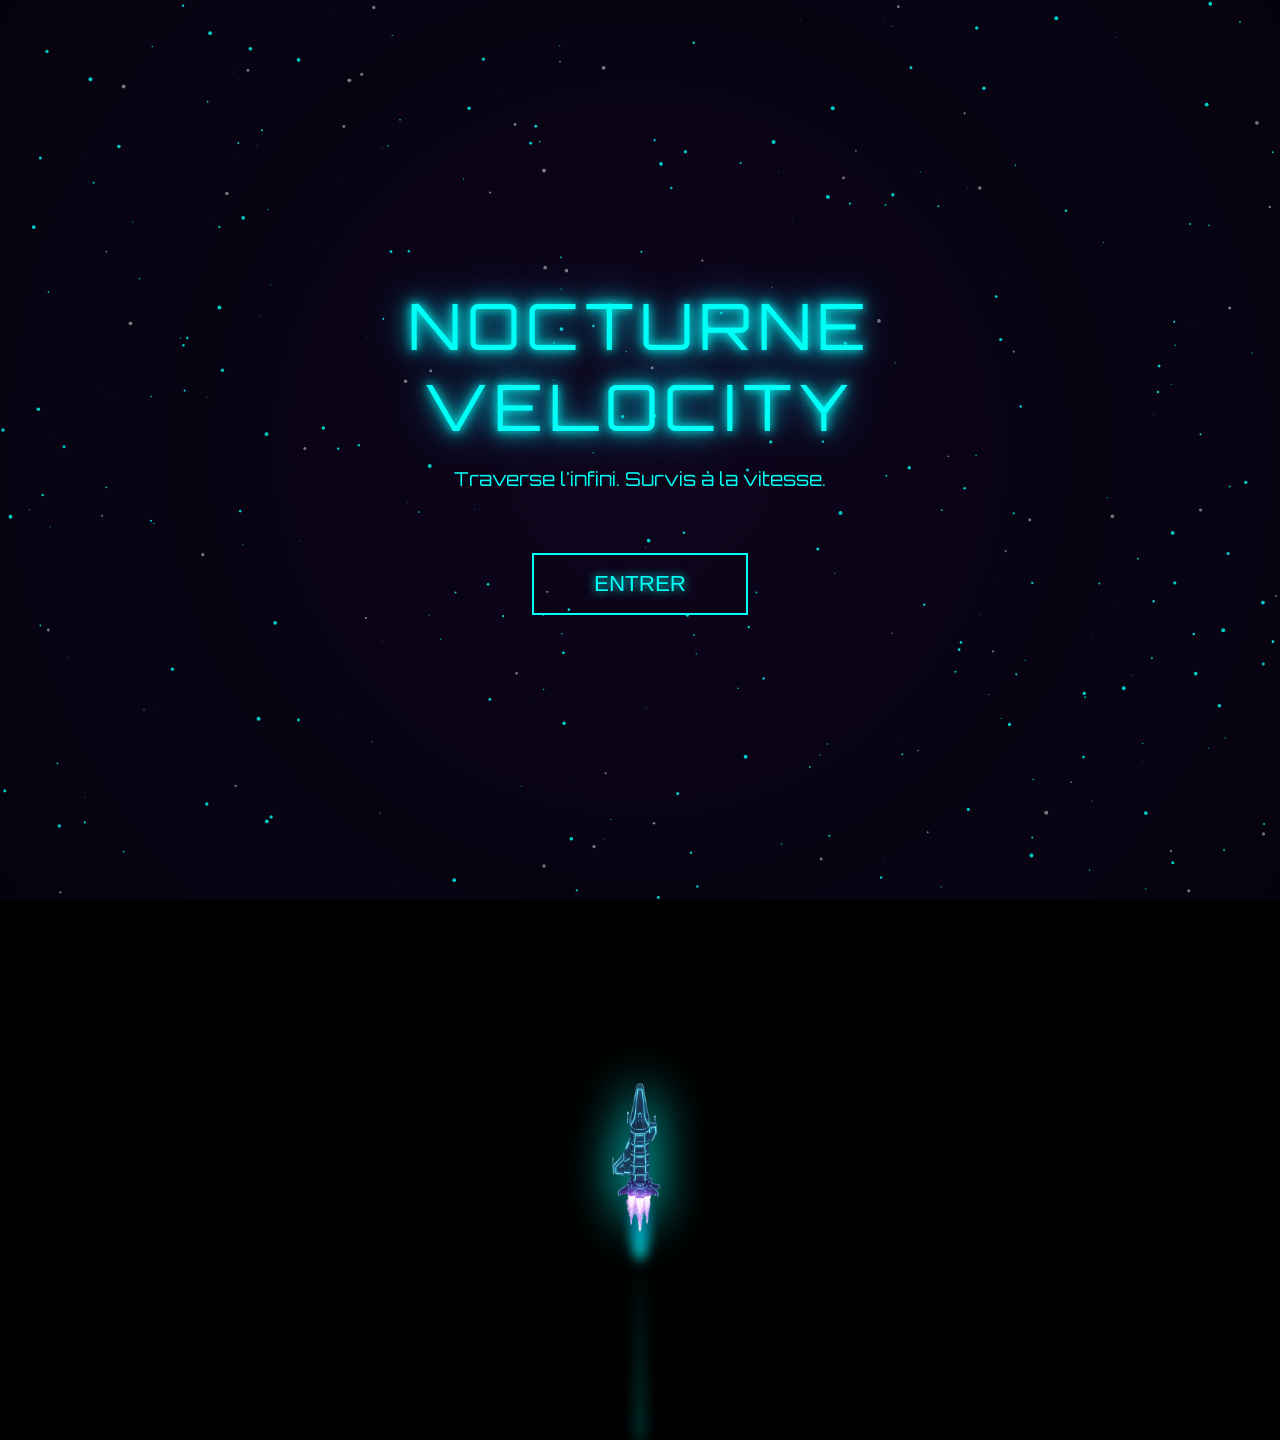
<file: index.html>
<!DOCTYPE html>
<html lang="fr">
<head>
  <meta charset="UTF-8">
  <meta name="viewport" content="width=device-width, initial-scale=1.0">
  <title>Nocturne Velocity</title>
</head>
<body style="background:black;">
  <script>
    // Redirige vers intro.html après chargement
    window.location.href = "intro.html";
  </script>
</body>
</html>
</file>
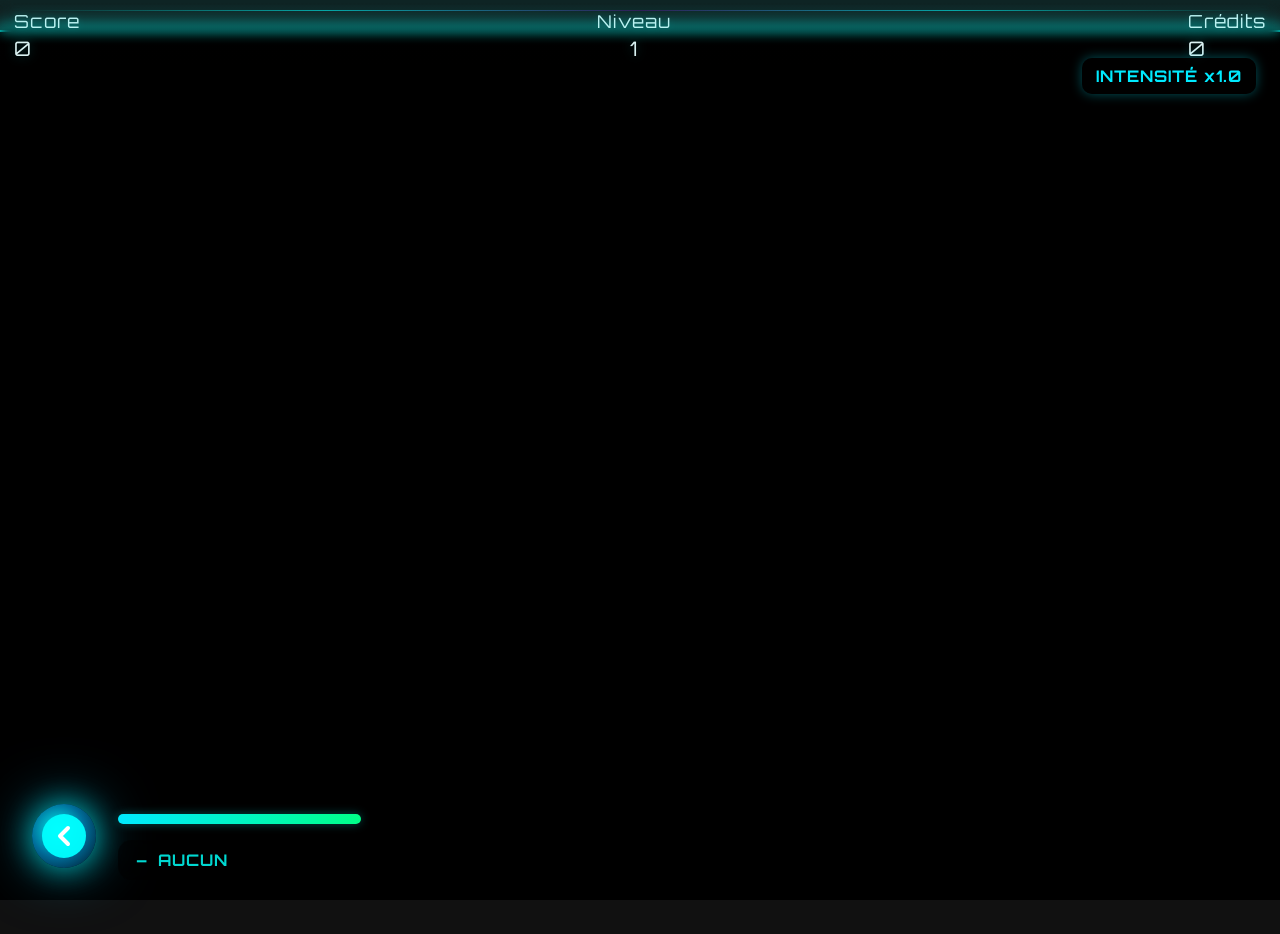
<file: game.html>
<!DOCTYPE html>
<html lang="fr">
<head>
  <meta charset="UTF-8">
  <meta name="viewport" content="width=device-width, initial-scale=1.0">
  <title>Nocturne Velocity</title>
  <link rel="stylesheet" href="style.css">
</head>
<body>
  <link href="https://fonts.googleapis.com/css2?family=Orbitron:wght@700&display=swap" rel="stylesheet">
  <div id="hud">
    <div id="scoreHud"><span class="hudLabel">Score</span><br><span id="scoreCount">0</span></div>
    <div id="levelHud" class="hud-title">Niveau<br><span id="levelCount">1</span></div>
    <div id="creditsHud"><span class="hudLabel">Crédits</span><br><span id="creditCount">0</span></div>
  </div>
  <div id="moduleHUD" class="module-hud">
    <span id="moduleIcon">⚡</span>
    <span id="moduleName">FLUX</span>
  </div>
  <div id="intensityHUD" class="intensity-hud">INTENSITÉ x1.0</div>
  <div class="energy-bar">
    <div id="energyFill" class="energy-fill"></div>
  </div>
  <div id="orientationLock" class="orientation-lock" aria-live="polite">
    <div class="orientation-lock-card">
      <strong>Mode portrait requis</strong>
      <span>Tourne ton appareil en vertical pour jouer.</span>
    </div>
  </div>
  <canvas id="gameCanvas"></canvas>
  <button id="shootBtn" class="shoot-btn">🔫</button>
  <script src="fullscreen-persist.js"></script>
  <script src="https://cjajlk.github.io/cjajlkGames-V2-test/core/cjAccount.js" data-universal="true"></script>
  <script src="https://cjajlk.github.io/cjajlkGames-V2-test/core/cjEngine.js"></script>
  <script src="gameplay.js?v=cj-audit-20260921"></script>
  <style>
  html, body, #gameCanvas {
    touch-action: none;
  }

  body {
    overscroll-behavior: none;
  }

  :root {
    --safe-bottom: env(safe-area-inset-bottom, 0px);
  }

.shoot-btn{
    position: absolute;
  bottom: calc(18px + var(--safe-bottom));
  right: clamp(16px, 2.4vw, 30px);
    width: 70px;
    height: 70px;
    border-radius: 50%;
    background: rgba(0,0,0,0.5);
    color: white;
    font-size: 24px;
    z-index: 10;
    border: none;
    outline: none;
    box-shadow: 0 0 10px #00fff7;
    display: none; /* Par défaut caché, à afficher selon le mode */
    touch-action: manipulation;
}
.module-hud {
  position: fixed;
  bottom: calc(20px + var(--safe-bottom));
  left: clamp(118px, 8.5vw, 156px);
  transform: none;

  display: flex;
  align-items: center;
  gap: 10px;

  padding: 10px 18px;
  min-width: 186px;
  border-radius: 14px;

  background: rgba(0, 0, 0, 0.55);
  backdrop-filter: blur(6px);

  font-weight: bold;
  letter-spacing: 1px;
  z-index: 101;
  pointer-events: none;
  opacity: 0.85;
  transition: opacity 0.2s ease;

  animation: glowPulse 3s infinite ease-in-out;
}

.module-hud.flux {
  color: #00eaff;
  box-shadow: 0 0 20px rgba(0, 234, 255, 0.6);
}

.module-hud.impact {
  color: #ff4cff;
  box-shadow: 0 0 20px rgba(255, 76, 255, 0.6);
}

.module-hud.resonance {
  color: #b84cff;
  box-shadow: 0 0 22px rgba(184, 76, 255, 0.75);
}

@keyframes glowPulse {
  0% { box-shadow: 0 0 15px rgba(0,255,255,0.4); }
  50% { box-shadow: 0 0 30px rgba(0,255,255,0.8); }
  100% { box-shadow: 0 0 15px rgba(0,255,255,0.4); }
}

.module-hud.flash {
  animation: flashAnim 0.4s ease;
}

.intensity-hud {
  position: fixed;
  top: 58px;
  right: 24px;
  padding: 8px 14px;
  border-radius: 10px;
  background: rgba(0, 0, 0, 0.5);
  color: #00eaff;
  font-weight: bold;
  letter-spacing: 1px;
  box-shadow: 0 0 12px rgba(0, 234, 255, 0.35);
  z-index: 101;
  pointer-events: none;
}

.energy-bar {
  position: fixed;
  bottom: calc(76px + var(--safe-bottom));
  left: clamp(118px, 8.5vw, 156px);

  width: clamp(170px, 19vw, 250px);
  height: 10px;

  background: rgba(0,0,0,0.6);
  border-radius: 6px;
  overflow: hidden;

  box-shadow: 0 0 10px rgba(0,255,255,0.3);
  z-index: 101;
}

.energy-fill {
  height: 100%;
  width: 100%;
  background: linear-gradient(90deg, #00eaff, #00ff88);
  transition: width 0.1s linear;
}

.orientation-lock {
  position: fixed;
  inset: 0;
  z-index: 10000;
  display: none;
  align-items: center;
  justify-content: center;
  padding: 16px;
  background: rgba(2, 6, 12, 0.92);
  backdrop-filter: blur(6px);
}

.orientation-lock-card {
  display: flex;
  flex-direction: column;
  gap: 8px;
  max-width: 360px;
  text-align: center;
  padding: 16px 18px;
  border-radius: 12px;
  border: 1px solid rgba(0, 234, 255, 0.4);
  background: rgba(8, 16, 30, 0.75);
  color: #9cf6ff;
  box-shadow: 0 0 22px rgba(0, 234, 255, 0.2);
}

.orientation-lock-card strong {
  color: #00eaff;
  font-size: 1.02rem;
}

.orientation-lock-card span {
  font-size: 0.86rem;
  line-height: 1.35;
}

@keyframes flashAnim {
  0% { transform: scale(1); }
  50% { transform: scale(1.15); }
  100% { transform: scale(1); }
}

@media (min-width: 761px) {
  .module-hud {
    justify-content: flex-start;
  }
}

@media (min-width: 1400px) {
  .module-hud {
    left: 50%;
    transform: translateX(-50%);
    min-width: 240px;
    justify-content: center;
  }

  .energy-bar {
    left: 50%;
    transform: translateX(-50%);
    width: min(300px, 28vw);
  }
}

@media (max-width: 760px) {
  .module-hud {
    left: 50%;
    transform: translateX(-50%);
    bottom: calc(10px + var(--safe-bottom));
    padding: 8px 14px;
    gap: 8px;
    font-size: 0.95rem;
    max-width: 74vw;
    justify-content: center;
  }

  .energy-bar {
    left: 50%;
    transform: translateX(-50%);
    bottom: calc(56px + var(--safe-bottom));
    width: min(68vw, 230px);
    height: 9px;
  }

  .shoot-btn {
    right: 14px;
    width: 62px;
    height: 62px;
    font-size: 22px;
  }
}

@media (max-width: 420px) {
  .module-hud {
    font-size: 0.86rem;
    max-width: 82vw;
    padding: 7px 12px;
  }

  .energy-bar {
    width: min(74vw, 210px);
  }
}

@media (orientation: landscape) and (max-height: 640px) {
  .orientation-lock {
    display: flex;
  }
}
  </style>
</body>
</html>
</file>
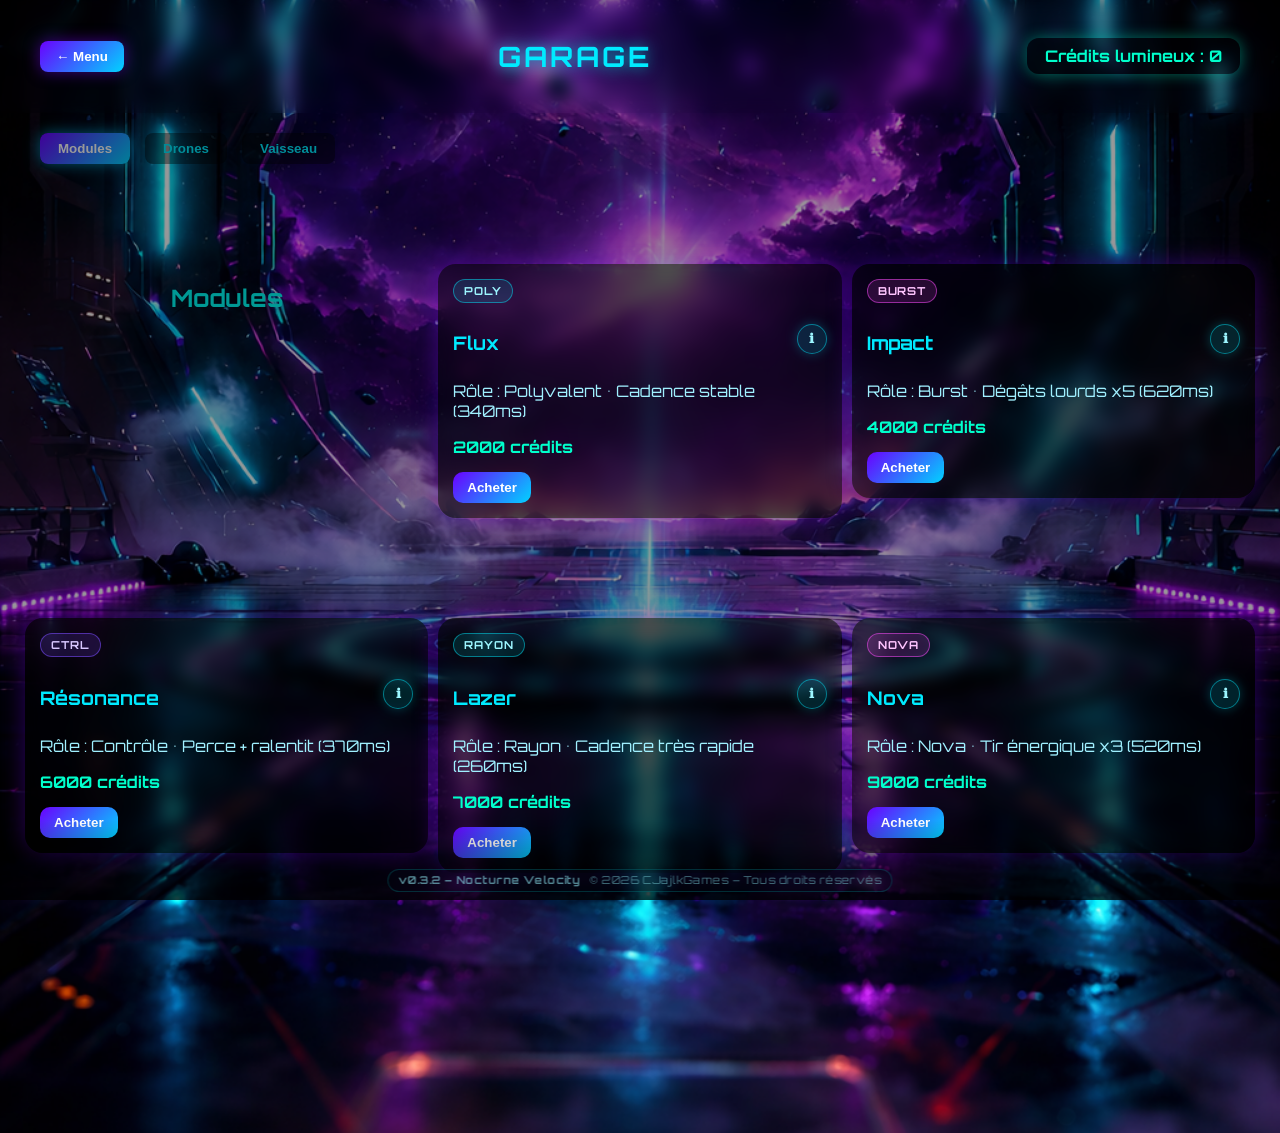
<file: garage.html>
<!DOCTYPE html>
<html lang="fr">
<head>
    <meta charset="UTF-8">
    <meta name="viewport" content="width=device-width, initial-scale=1.0">
    <title>Garage - Nocturne Velocity</title>
    <link href="https://fonts.googleapis.com/css2?family=Orbitron:wght@700&display=swap" rel="stylesheet">
    <link rel="stylesheet" href="garage.css">
    <link rel="stylesheet" href="footer.css">
</head>

<body>
    <div class="garage-header">
        <div class="garage-left">
            <button id="backToMenu" class="back-btn">← Menu</button>
        </div>

        <div class="garage-center">
            <h1>GARAGE</h1>
        </div>

        <div class="garage-right">
            <div id="creditsDisplay" class="credits-box"></div>
        </div>
    </div>

    <div class="garage-content">
        <div class="garage-tabs">
            <button class="tab-btn active" data-tab="modules">Modules</button>
            <button class="tab-btn" data-tab="drones">Drones</button>
            <button class="tab-btn" data-tab="ship">Vaisseau</button>
        </div>

        <div id="modules" class="tab-content active"></div>
        <div id="drones" class="tab-content"></div>
        <div id="ship" class="tab-content"></div>
    </div>

    <div id="nv-popup" class="nv-popup">
        <div class="nv-popup-content">
            <h3 id="nv-popup-title"></h3>
            <p id="nv-popup-message"></p>
            <button id="nv-popup-btn">OK</button>
        </div>
    </div>

    <div data-game-footer></div>
</body>
<script src="footer.js"></script>
<script src="fullscreen-persist.js"></script>
<script src="garage.js"></script>
</html>
</file>
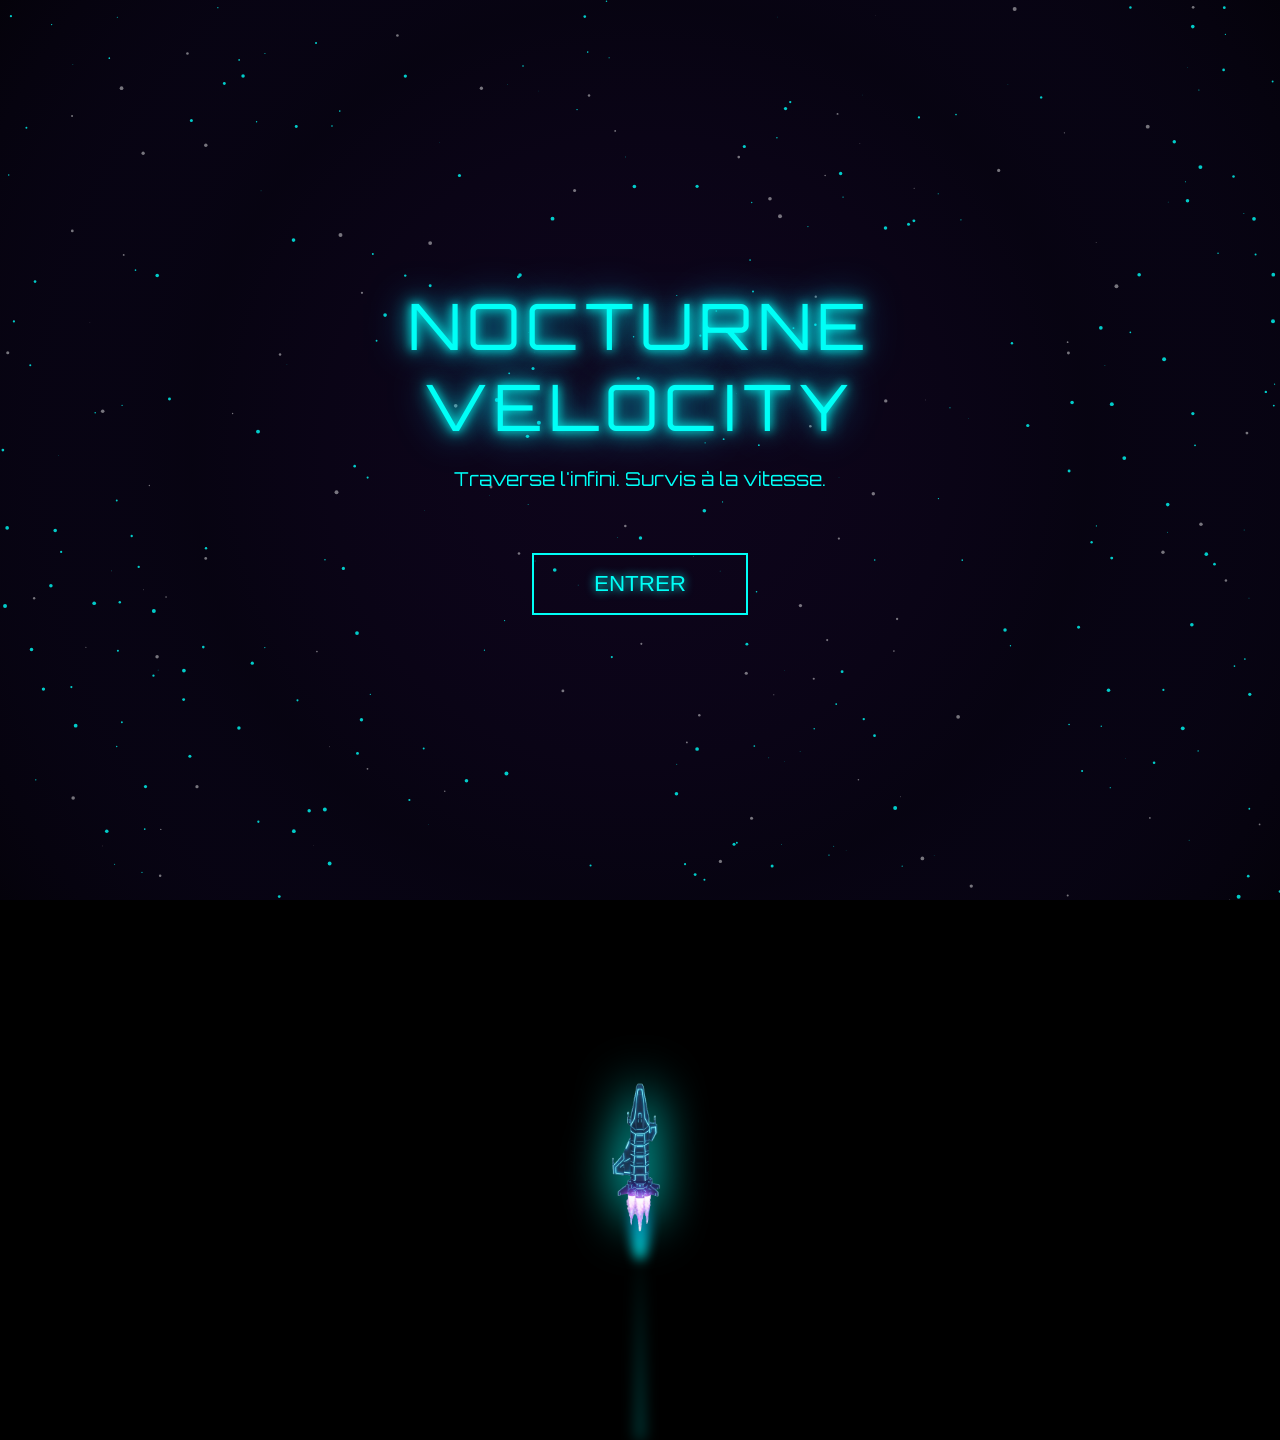
<file: intro.html>
<!DOCTYPE html>
<html lang="fr">
<head>
<meta charset="UTF-8">
<meta name="viewport" content="width=device-width, initial-scale=1.0">
<title>Nocturne Velocity</title>

<link href="https://fonts.googleapis.com/css2?family=Orbitron:wght@700&display=swap" rel="stylesheet">

<style>
body {
    margin: 0;
    overflow: hidden;
    background: black;
    font-family: 'Orbitron', sans-serif;
    display: flex;
    justify-content: center;
    align-items: center;
    min-height: 100vh;
    min-height: 100dvh;
    color: #00fff7;
}

#bgCanvas {
    position: absolute;
    inset: 0;
    z-index: 0;
}

.intro-container {
    position: relative;
    z-index: 2;
    text-align: center;
    width: min(92vw, 900px);
    padding: 0 14px;
}

.title {
    font-size: clamp(2rem, 8vw, 4rem);
    letter-spacing: clamp(2px, 0.8vw, 6px);
    text-shadow:
        0 0 10px #00fff7,
        0 0 20px #00fff7,
        0 0 40px #00b7ff;
    opacity: 0;
    animation: fadeInTitle 1.5s ease forwards;
    animation-delay: 2.3s;
}

.subtitle {
    margin-top: clamp(12px, 2.8vh, 20px);
    font-size: clamp(0.85rem, 3.7vw, 1.2rem);
    line-height: 1.35;
    opacity: 0;
    animation: fadeIn 1.5s ease forwards;
    animation-delay: 1.2s;
}

.play-btn {
    margin-top: clamp(34px, 8vh, 60px);
    padding: clamp(10px, 2.1vh, 16px) clamp(28px, 9vw, 60px);
    min-height: 44px;
    font-size: clamp(1rem, 4.5vw, 1.4rem);
    background: transparent;
    border: 2px solid #00fff7;
    color: #00fff7;
    cursor: pointer;
    transition: 0.3s;
    text-shadow: 0 0 10px #00fff7;
    animation: pulse 2s infinite, fadeInBtn 1.5s ease forwards;
    animation-delay: 0s, 3.2s;
    opacity: 0;
    pointer-events: none;
}

.play-btn:hover {
    background: #00fff7;
    color: black;
    box-shadow: 0 0 25px #00fff7;
}

#shipIntro {
    position: absolute;
    width: clamp(120px, 30vw, 180px);
    left: 50%;
    bottom: -38vh;
    transform: translateX(-50%);
    z-index: 3;
    filter: drop-shadow(0 0 25px #00fff7);
    will-change: transform, bottom, opacity;
}

#engineFlame {
    position: absolute;
    width: clamp(14px, 4vw, 20px);
    height: clamp(56px, 14vw, 80px);
    left: 50%;
    bottom: -40vh;
    transform: translateX(-50%);
    background: linear-gradient(to top,
        rgba(0,255,247,0.9),
        rgba(0,183,255,0.6),
        transparent);
    filter: blur(6px);
    border-radius: 50%;
    will-change: transform, bottom, opacity, height;
}

#engineFlame::after {
    content: "";
    position: absolute;
    left: 50%;
    transform: translateX(-50%);
    width: 4px;
    height: clamp(120px, 24vw, 200px);
    bottom: calc(-1 * clamp(120px, 24vw, 200px) + 20px);
    background: linear-gradient(to top, rgba(0,255,247,0.6), transparent);
    filter: blur(4px);
}

#softFlash {
    position: absolute;
    inset: 0;
    z-index: 4;
    pointer-events: none;
    background: radial-gradient(circle at center, rgba(180, 245, 255, 0.3), rgba(0, 0, 0, 0) 60%);
    opacity: 0;
    transition: opacity 0.35s ease;
}

#softFlash.flash-active {
    opacity: 1;
    animation: softFlashOut 0.7s ease forwards;
}

@keyframes fadeIn {
    to { opacity: 1; }
}

@keyframes fadeInTitle {
    to { opacity: 1; }
}

@keyframes fadeInBtn {
    to {
        opacity: 1;
        pointer-events: auto;
    }
}

@keyframes pulse {
    0% { box-shadow: 0 0 10px #00fff7; }
    50% { box-shadow: 0 0 25px #00fff7; }
    100% { box-shadow: 0 0 10px #00fff7; }
}

@keyframes flameAnim {
    0% { height: clamp(56px, 14vw, 80px); opacity: 0.8; }
    100% { height: clamp(70px, 18vw, 95px); opacity: 1; }
}

@keyframes flameMove {
    0% { bottom: -40vh; }
    100% { bottom: 120%; }
}

@keyframes flyUp {
    0% {
        bottom: -38vh;
        transform: translateX(-50%) scale(0.7);
        opacity: 0.8;
    }
    40% {
        bottom: 45%;
        transform: translateX(-50%) scale(1.1);
    }
    100% {
        bottom: 120%;
        transform: translateX(-50%) scale(0.85);
    }
}

@keyframes softFlashOut {
    from { opacity: 0.95; }
    to { opacity: 0; }
}

@media (max-width: 760px) {
    .intro-container {
        width: 94vw;
    }

    #shipIntro {
        width: clamp(110px, 34vw, 160px);
    }
}

@media (max-width: 420px) {
    .title {
        letter-spacing: 1px;
    }

    .subtitle {
        max-width: 92%;
        margin-left: auto;
        margin-right: auto;
    }
}
</style>
</head>

<body>
<canvas id="bgCanvas"></canvas>

<img id="shipIntro" src="assets/vaisseau/vaisseau1.png" alt="Vaisseau Nocturne">
<div id="engineFlame"></div>
<div id="softFlash"></div>

<div class="intro-container">
    <div class="title" id="title">NOCTURNE VELOCITY</div>
    <div class="subtitle">Traverse l'infini. Survis à la vitesse.</div>
    <button class="play-btn" id="playBtn" onclick="startGame()">ENTRER</button>
</div>

<script src="fullscreen-persist.js"></script>
<script>
let audioCtx = null;
let launched = false;

const canvas = document.getElementById("bgCanvas");
const ctx = canvas.getContext("2d");
const stars = [];

function resizeCanvas() {
    canvas.width = window.innerWidth;
    canvas.height = window.innerHeight;
}

function regenerateStars() {
    stars.length = 0;
    const referenceArea = 390 * 844;
    const currentArea = Math.max(1, canvas.width * canvas.height);
    const densityFactor = currentArea / referenceArea;
    const starCount = Math.max(90, Math.min(360, Math.round(130 * densityFactor)));

    for (let i = 0; i < starCount; i++) {
        stars.push({
            x: Math.random() * canvas.width,
            y: Math.random() * canvas.height,
            size: Math.random() * 1.8 + 0.2,
            speed: Math.random() * 0.24 + 0.06,
            color: Math.random() > 0.25 ? "rgba(0,255,247,0.8)" : "rgba(255,255,255,0.45)"
        });
    }
}

function drawBackground() {
    ctx.clearRect(0, 0, canvas.width, canvas.height);

    const gradient = ctx.createRadialGradient(
        canvas.width / 2,
        canvas.height / 2,
        0,
        canvas.width / 2,
        canvas.height / 2,
        Math.max(canvas.width, canvas.height) * 0.7
    );
    gradient.addColorStop(0, "rgba(60,20,120,0.22)");
    gradient.addColorStop(0.5, "rgba(20,10,50,0.35)");
    gradient.addColorStop(1, "rgba(0,0,0,1)");
    ctx.fillStyle = gradient;
    ctx.fillRect(0, 0, canvas.width, canvas.height);

    stars.forEach((star) => {
        ctx.fillStyle = star.color;
        ctx.beginPath();
        ctx.arc(star.x, star.y, star.size, 0, Math.PI * 2);
        ctx.fill();

        star.y += star.speed;
        if (star.y > canvas.height + 2) {
            star.y = -2;
            star.x = Math.random() * canvas.width;
        }
    });

    requestAnimationFrame(drawBackground);
}

function initAudio() {
    if (!audioCtx) {
        audioCtx = new (window.AudioContext || window.webkitAudioContext)();
    }
    if (audioCtx.state === "suspended") {
        audioCtx.resume();
    }
}

function playLaunchSound() {
    if (!audioCtx) return;

    const osc = audioCtx.createOscillator();
    const gain = audioCtx.createGain();

    osc.type = "square";
    osc.frequency.value = 120;
    gain.gain.value = 0.25;

    osc.connect(gain);
    gain.connect(audioCtx.destination);

    osc.start();
    osc.frequency.exponentialRampToValueAtTime(900, audioCtx.currentTime + 2);
    gain.gain.exponentialRampToValueAtTime(0.0001, audioCtx.currentTime + 2.5);
    osc.stop(audioCtx.currentTime + 2.5);
}

function launchSequence() {
    if (launched) return;
    launched = true;

    initAudio();
    playLaunchSound();

    const ship = document.getElementById("shipIntro");
    const flame = document.getElementById("engineFlame");
    const flash = document.getElementById("softFlash");

    if (ship) ship.style.animation = "flyUp 3s ease-in-out forwards";
    if (flame) flame.style.animation = "flameAnim 0.15s infinite alternate, flameMove 3s ease-in-out forwards";

    setTimeout(() => {
        if (flash) flash.classList.add("flash-active");
    }, 2300);
}

function startGame() {
    initAudio();
    document.body.style.transition = "1s";
    document.body.style.opacity = "0";
    setTimeout(() => {
        window.location.href = "menu.html";
    }, 1000);
}

document.addEventListener("pointerdown", launchSequence, { once: true });
document.addEventListener("keydown", (event) => {
    if (event.key === "Enter" || event.key === " ") {
        launchSequence();
    }
});

window.addEventListener("resize", () => {
    resizeCanvas();
    regenerateStars();
});

resizeCanvas();
regenerateStars();
drawBackground();
</script>
</body>
</html>
</file>
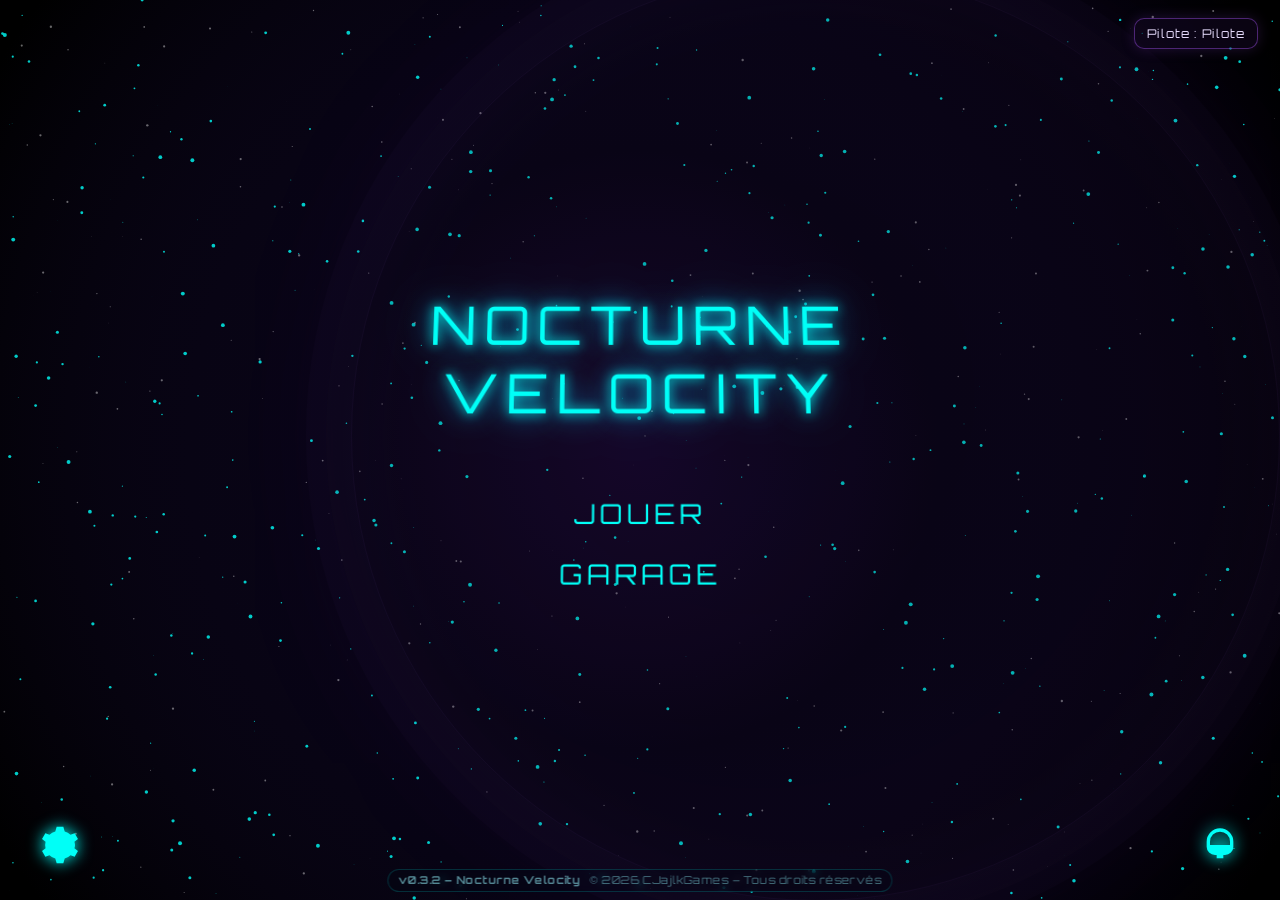
<file: menu.html>
<!DOCTYPE html>
<html lang="fr">
<head>
<meta charset="UTF-8">
<meta name="viewport" content="width=device-width, initial-scale=1.0">
<title>Nocturne Velocity - Menu</title>

<link href="https://fonts.googleapis.com/css2?family=Orbitron:wght@700&display=swap" rel="stylesheet">
<link rel="stylesheet" href="options.css">
<link rel="stylesheet" href="footer.css">

<style>

body{
    margin:0;
    overflow:hidden;
    font-family:'Orbitron',sans-serif;
    color:#00fff7;
    background:
        radial-gradient(
            ellipse at center,
            rgba(60, 20, 120, 0.45) 0%,
            rgba(20, 10, 50, 0.6) 45%,
            #000 75%
        ),
        #000;
}

/* Icônes en bas */
.bottom-icon{
    position:fixed;
    bottom:35px;
    width:40px;
    height:40px;
    cursor:pointer;
    z-index:3;
    transition:0.3s ease;
}
.bottom-icon.left{ left:40px; }
.bottom-icon.right{ right:40px; }

.icon{
    width:100%;
    height:100%;
    fill:#00fff7;
    filter:drop-shadow(0 0 8px #00fff7);
    transition:0.3s ease;
}

.bottom-icon:hover .icon{
    transform:scale(1.2);
    filter:
        drop-shadow(0 0 15px #00fff7)
        drop-shadow(0 0 30px #00b7ff);
}

/* Fond étoilé */
canvas{
    position:absolute;
    top:0;
    left:0;
    z-index:0;
        background: transparent;
    }

/* Container principal */
.menu-container{
    position:absolute;
    top:50%;
    left:50%;
    transform:translate(-50%,-50%) perspective(800px) rotateX(8deg);
    text-align:center;
    z-index:2;
    width:min(92vw, 760px);
}

.cosmic-planet{
    position: fixed;
    width: min(78vw, 980px);
    height: min(78vw, 980px);
    top: -6vh;
    right: -2vw;
    border-radius: 50%;
    z-index: 1;
    pointer-events: none;
    opacity: 0.15;
    filter: blur(0.55px);
    background:
        radial-gradient(
            circle at 44% 46%,
            rgba(18, 8, 31, 0.98) 0%,
            rgba(23, 12, 40, 0.94) 38%,
            rgba(36, 18, 58, 0.74) 67%,
            rgba(62, 26, 98, 0.42) 100%
        );
    box-shadow:
        0 0 120px rgba(145, 72, 255, 0.24),
        0 0 260px rgba(145, 72, 255, 0.13),
        inset 0 0 62px rgba(179, 108, 255, 0.14);
    animation: planetRotate 140s linear infinite;
    transform-origin: 50% 50%;
}

@media (max-width: 768px) {
    .cosmic-planet{
        width: 120vw;
        height: 120vw;
        top: -16vh;
        right: -28vw;
        opacity: 0.12;
        filter: blur(0.7px);
    }
}

.cosmic-planet::before{
    content: "";
    position: absolute;
    inset: -2%;
    border-radius: 50%;
    background: radial-gradient(
        circle,
        rgba(100, 38, 170, 0) 56%,
        rgba(139, 66, 224, 0.24) 80%,
        rgba(139, 66, 224, 0.1) 100%
    );
}

.cosmic-planet::after{
    content: "";
    position: absolute;
    inset: 2.6%;
    border-radius: 50%;
    border: 1px solid rgba(170, 98, 255, 0.36);
    box-shadow: 0 0 52px rgba(170, 98, 255, 0.22);
}

@keyframes planetRotate{
    from { transform: rotate(0deg); }
    to { transform: rotate(360deg); }
}

/* Logo */
.logo{
    font-size:clamp(2.2rem, 7vw, 3.5rem);
    letter-spacing:clamp(3px, 0.9vw, 8px);
    margin-bottom:clamp(34px, 8vh, 70px);
    opacity:0;
    animation: fadeLogo 1.8s ease forwards;
    text-shadow:
        0 0 12px #00fff7,
        0 0 28px #00b7ff,
        0 0 60px rgba(0,255,247,0.3);
}

@keyframes fadeLogo{
    from{
        opacity:0;
        transform:translateY(30px);
    }
    to{
        opacity:1;
        transform:translateY(0);
    }
}

/* Boutons */
.menu-btn{
    display:block;
    margin:clamp(14px, 2.8vh, 28px) 0;
    font-size:clamp(1.25rem, 3.8vw, 1.7rem);
    letter-spacing:clamp(2px, 0.6vw, 4px);
    cursor:pointer;
    opacity:0;
    animation: fadeMenu 1.5s ease forwards;
    transition: transform 0.3s ease, text-shadow 0.3s ease;
}

.menu-btn:nth-child(2){ animation-delay:0.8s; }
.menu-btn:nth-child(3){ animation-delay:1s; }
.menu-btn:nth-child(4){ animation-delay:1.2s; }
.menu-btn:nth-child(5){ animation-delay:1.4s; }

@keyframes fadeMenu{
    from{
        opacity:0;
        transform:translateY(20px);
    }
    to{
        opacity:1;
        transform:translateY(0);
    }
}

.menu-btn:hover{
    transform:scale(1.08);
    text-shadow:
        0 0 15px #00fff7,
        0 0 35px #00b7ff;
}

.player-badge{
    position: fixed;
    top: clamp(10px, 2.2vh, 18px);
    right: clamp(10px, 2.2vw, 22px);
    z-index: 8;
    padding: clamp(5px, 1vh, 7px) clamp(8px, 1.5vw, 12px);
    border-radius: 10px;
    border: 1px solid rgba(168, 85, 247, 0.42);
    background: rgba(22, 10, 40, 0.46);
    color: #e9deff;
    font-size: clamp(0.62rem, 1.9vw, 0.75rem);
    letter-spacing: 1px;
    box-shadow: 0 0 14px rgba(131, 64, 193, 0.24);
    pointer-events: none;
}

/* Bouton Cœur Stellaire (stellarTrigger) */
#stellarTrigger{
    position:absolute;
    bottom:30px;
    right:30px;
    width:90px;
    height:90px;
    border-radius:50%;
    background: radial-gradient(circle at 40% 40%, 
        rgba(0,255,255,0.8),
        rgba(80,0,255,0.6),
        rgba(10,10,20,0.8)
    );
    box-shadow:
        0 0 25px rgba(0,255,255,0.7),
        0 0 60px rgba(140,0,255,0.5);
    overflow:hidden;
    z-index:10;
    cursor:pointer;
    transition: transform 0.15s, box-shadow 0.15s;
}

#stellarTrigger::before{
    content:"";
    position:absolute;
    top:-5px;
    left:-5px;
    width:100px;
    height:100px;
        background: radial-gradient(circle at 40% 40%, 
            rgba(0,255,255,0.95),
            rgba(0,180,255,0.6),
            rgba(0,20,40,0.8)
        );
        box-shadow:
            0 0 30px rgba(0,255,255,1),
            0 0 60px rgba(0,200,255,0.7);
    to{ transform: rotate(360deg); }
}

#stellarTrigger:active{
    transform: scale(0.9);
    box-shadow:
        0 0 40px rgba(0,255,255,1),
        0 0 80px rgba(180,0,255,0.9);
}

@media (max-width: 1024px) {
    .menu-container{
        width: min(94vw, 680px);
        transform: translate(-50%,-50%) perspective(700px) rotateX(6deg);
    }

    .bottom-icon{
        width: 36px;
        height: 36px;
    }

    .bottom-icon.left{ left: 22px; }
    .bottom-icon.right{ right: 22px; }
}

@media (max-width: 640px) {
    .menu-container{
        width: 92vw;
        transform: translate(-50%,-50%) perspective(620px) rotateX(5deg);
        top: 52%;
    }

    .logo{
        line-height: 1.05;
    }

    .menu-btn{
        padding: 2px 0;
    }

    .bottom-icon{
        bottom: 18px;
        width: 34px;
        height: 34px;
    }

    .bottom-icon.left{ left: 14px; }
    .bottom-icon.right{ right: 14px; }

    .player-badge{
        max-width: 54vw;
        white-space: nowrap;
        overflow: hidden;
        text-overflow: ellipsis;
    }
}
</style>
<script src="https://cjajlk.github.io/cjajlkGames-V2-test/core/cjAccount.js" data-universal="true" defer></script>
</head>

<body>

<canvas id="stars"></canvas>
<div class="cosmic-planet" aria-hidden="true"></div>
<div id="playerBadge" class="player-badge">Pilote : Pilote</div>

<div class="menu-container">
    <div class="logo">NOCTURNE VELOCITY</div>
    <div class="menu-btn" onclick="startNormalGame()">JOUER</div>
    <div class="menu-btn" onclick="goTo('garage.html')">GARAGE</div>
    <div id="hardcoreBtn" class="menu-btn" onclick="startHardcoreGame()" style="display:none;">HARDCORE</div>
</div>

<div id="optionsTrigger" class="bottom-icon left" onclick="openOptionsOverlay()" role="button" tabindex="0" aria-label="Ouvrir les options">
    <!-- Gear -->
    <svg viewBox="0 0 24 24" class="icon">
        <path d="M12 8a4 4 0 100 8 4 4 0 000-8zm9 4a7.94 7.94 0 00-.34-2l2.12-1.65-2-3.46-2.49 1a8.05 8.05 0 00-3.46-2L14 1h-4l-.83 2.89a8.05 8.05 0 00-3.46 2l-2.49-1-2 3.46L3.34 10a7.94 7.94 0 000 4l-2.12 1.65 2 3.46 2.49-1a8.05 8.05 0 003.46 2L10 23h4l.83-2.89a8.05 8.05 0 003.46-2l2.49 1 2-3.46L20.66 14c.22-.64.34-1.31.34-2z"/>
    </svg>
</div>

<div class="bottom-icon right" onclick="goTo('profil.html')">
    <!-- Astronaut Helmet -->
    <svg viewBox="0 0 24 24" class="icon">
        <path d="M12 2a8 8 0 00-8 8v3a5 5 0 005 5h1v2h4v-2h1a5 5 0 005-5v-3a8 8 0 00-8-8zm0 2a6 6 0 016 6v2H6v-2a6 6 0 016-6z"/>
    </svg>
</div>

<div id="optionsOverlay" class="options-overlay" aria-hidden="true" inert>
    <div class="profile-shell options-shell" role="dialog" aria-modal="true" aria-labelledby="optionsTitle">
        <header class="profile-header options-header">
            <button id="closeOptionsBtn" class="back-btn">← Retour</button>
            <h1 id="optionsTitle">OPTIONS</h1>
            <div class="header-spacer"></div>
        </header>

        <nav id="optionsTabs" class="tabs options-tabs" aria-label="Onglets options">
            <button class="tab-btn active" data-tab="audio">Audio</button>
            <button class="tab-btn" data-tab="graphics">Graphismes</button>
            <button class="tab-btn" data-tab="gameplay">Gameplay</button>
            <button class="tab-btn" data-tab="ui">Interface</button>
        </nav>

        <main class="tab-panels options-panels">
            <section id="options-audio" class="tab-panel active" aria-live="polite">
                <div class="grid">
                    <div class="item control-item">
                        <span>Volume global</span>
                        <div class="control-wrap">
                            <input id="audio-masterVolume" class="slider" type="range" min="0" max="100" step="1">
                            <strong id="audio-masterVolume-value">100%</strong>
                        </div>
                    </div>
                    <div class="item control-item">
                        <span>Volume musique</span>
                        <div class="control-wrap">
                            <input id="audio-musicVolume" class="slider" type="range" min="0" max="100" step="1">
                            <strong id="audio-musicVolume-value">30%</strong>
                        </div>
                    </div>
                    <div class="item control-item">
                        <span>Volume effets</span>
                        <div class="control-wrap">
                            <input id="audio-sfxVolume" class="slider" type="range" min="0" max="100" step="1">
                            <strong id="audio-sfxVolume-value">85%</strong>
                        </div>
                    </div>
                    <div class="item control-item">
                        <span>Mute total</span>
                        <button id="audio-muteAll" class="toggle" type="button" aria-pressed="false">OFF</button>
                    </div>
                    <div class="item control-item">
                        <span>Audio spatial</span>
                        <button id="audio-spatialAudio" class="toggle" type="button" aria-pressed="false">ON</button>
                    </div>
                </div>
            </section>

            <section id="options-graphics" class="tab-panel" aria-live="polite">
                <div class="grid">
                    <div class="item control-item">
                        <span>Luminosité</span>
                        <div class="control-wrap">
                            <input id="graphics-brightness" class="slider" type="range" min="80" max="120" step="1">
                            <strong id="graphics-brightness-value">100%</strong>
                        </div>
                    </div>
                    <div class="item control-item">
                        <span>Contraste</span>
                        <div class="control-wrap">
                            <input id="graphics-contrast" class="slider" type="range" min="80" max="120" step="1">
                            <strong id="graphics-contrast-value">100%</strong>
                        </div>
                    </div>
                    <div class="item control-item">
                        <span>Particules</span>
                        <button id="graphics-particles" class="toggle" type="button" aria-pressed="true">ON</button>
                    </div>
                    <div class="item control-item">
                        <span>Secousses écran</span>
                        <button id="graphics-screenShake" class="toggle" type="button" aria-pressed="true">ON</button>
                    </div>
                    <div class="item control-item">
                        <span>Limite FPS</span>
                        <div class="control-wrap">
                            <input id="graphics-fpsLimit" class="slider" type="range" min="30" max="120" step="10">
                            <strong id="graphics-fpsLimit-value">60</strong>
                        </div>
                    </div>
                </div>
            </section>

            <section id="options-gameplay" class="tab-panel" aria-live="polite">
                <div class="grid">
                    <div class="item control-item">
                        <span>Aide visée</span>
                        <div class="control-wrap">
                            <input id="gameplay-aimAssist" class="slider" type="range" min="0" max="100" step="1">
                            <strong id="gameplay-aimAssist-value">20%</strong>
                        </div>
                    </div>
                    <div class="item control-item">
                        <span>Auto-feu tactile</span>
                        <button id="gameplay-autoFireTouch" class="toggle" type="button" aria-pressed="true">ON</button>
                    </div>
                    <div class="item control-item">
                        <span>Vibrations</span>
                        <button id="gameplay-vibration" class="toggle" type="button" aria-pressed="false">OFF</button>
                    </div>
                    <div class="item control-item">
                        <span>Vitesse combat</span>
                        <div class="control-wrap">
                            <input id="gameplay-combatSpeed" class="slider" type="range" min="80" max="120" step="1">
                            <strong id="gameplay-combatSpeed-value">100%</strong>
                        </div>
                    </div>
                </div>
            </section>

            <section id="options-ui" class="tab-panel" aria-live="polite">
                <div class="grid">
                    <div class="item control-item">
                        <span>Échelle HUD</span>
                        <div class="control-wrap">
                            <input id="ui-hudScale" class="slider" type="range" min="80" max="130" step="1">
                            <strong id="ui-hudScale-value">100%</strong>
                        </div>
                    </div>
                    <div class="item control-item">
                        <span>Taille texte</span>
                        <div class="control-wrap">
                            <input id="ui-textScale" class="slider" type="range" min="85" max="130" step="1">
                            <strong id="ui-textScale-value">100%</strong>
                        </div>
                    </div>
                    <div class="item control-item">
                        <span>Nombres de dégâts</span>
                        <button id="ui-damageNumbers" class="toggle" type="button" aria-pressed="true">ON</button>
                    </div>
                    <div class="item control-item">
                        <span>Mode daltonien</span>
                        <button id="ui-colorBlindMode" class="toggle" type="button" aria-pressed="false">OFF</button>
                    </div>
                    <div class="item control-item">
                        <span>Plein écran</span>
                        <button id="ui-fullscreen" class="toggle" type="button" aria-pressed="false">OFF</button>
                    </div>
                </div>
            </section>
        </main>
        <div data-game-footer data-footer-variant="inline"></div>
    </div>
</div>

<div data-game-footer></div>

<script src="options.js"></script>
<script src="menu.js"></script>
<script src="footer.js"></script>
<script src="fullscreen-persist.js"></script>

<script>
/* Navigation */
function goTo(page){
    document.body.style.transition="0.8s";
    document.body.style.opacity="0";
    setTimeout(()=>{ window.location.href = page; },800);
}

function loadProfile(){
    try {
        const raw = localStorage.getItem("nv_profile");
        if (!raw) {
            return {
                hardcoreUnlocked: false,
                hardcoreMode: false
            };
        }

        const parsed = JSON.parse(raw);
        return {
            ...parsed,
            hardcoreUnlocked: Boolean(parsed.hardcoreUnlocked),
            hardcoreMode: Boolean(parsed.hardcoreMode)
        };
    } catch {
        return {
            hardcoreUnlocked: false,
            hardcoreMode: false
        };
    }
}

function loadPlayerStats(){
    try {
        const raw = localStorage.getItem("nv_player_stats");
        if (!raw) return {};
        const parsed = JSON.parse(raw);
        return parsed && typeof parsed === "object" ? parsed : {};
    } catch {
        return {};
    }
}

function getMenuPlayerName(){
    const shared = window.CJajlkAccount?.getDisplayPseudo?.('');
    if (shared) return shared;
    const stats = loadPlayerStats();
    const rawName = typeof stats.playerName === "string" ? stats.playerName : "";
    const cleaned = rawName.replace(/\s+/g, " ").trim();
    if (cleaned.length < 3 || cleaned.length > 16) return "Pilote";
    return cleaned;
}

function renderPlayerBadge(){
    const badge = document.getElementById("playerBadge");
    if (!badge) return;
    badge.textContent = "Pilote : " + getMenuPlayerName();
}

function savePlayerProfile(){
    localStorage.setItem("nv_profile", JSON.stringify(playerProfile));
}

const playerProfile = loadProfile();

function syncHardcoreButton(){
    const hardcoreBtn = document.getElementById("hardcoreBtn");
    if (!hardcoreBtn) return;
    hardcoreBtn.style.display = playerProfile.hardcoreUnlocked ? "block" : "none";
}

function startNormalGame(){
    playerProfile.hardcoreMode = false;
    savePlayerProfile();
    goTo("game.html");
}

function startHardcoreGame(){
    if (!playerProfile.hardcoreUnlocked) {
        return;
    }

    playerProfile.hardcoreMode = true;
    savePlayerProfile();
    goTo("game.html");
}

playerProfile.hardcoreMode = false;
savePlayerProfile();
syncHardcoreButton();
renderPlayerBadge();

/* Fond étoilé lent */
const canvas = document.getElementById("stars");
const ctx = canvas.getContext("2d");

function resize(){
    canvas.width = window.innerWidth;
    canvas.height = window.innerHeight;
}
window.addEventListener("resize",resize);
resize();

let stars=[];
function regenerateStars(){
    stars = [];

    const referenceArea = 390 * 844;
    const currentArea = Math.max(1, canvas.width * canvas.height);
    const densityFactor = currentArea / referenceArea;

    const cyanCount = Math.max(120, Math.min(560, Math.round(150 * densityFactor)));
    const whiteCount = Math.max(60, Math.min(320, Math.round(80 * densityFactor)));

    for(let i = 0; i < cyanCount; i++){
        stars.push({
            x: Math.random() * canvas.width,
            y: Math.random() * canvas.height,
            size: Math.random() * 2,
            speed: Math.random() * 0.5 + 0.2,
            color: "rgba(0,255,247,0.8)"
        });
    }

    for(let i = 0; i < whiteCount; i++){
        stars.push({
            x: Math.random() * canvas.width,
            y: Math.random() * canvas.height,
            size: Math.random() * 1.2,
            speed: Math.random() * 0.3 + 0.1,
            color: "rgba(255,255,255,0.4)"
        });
    }
}

regenerateStars();

window.addEventListener("resize", () => {
    regenerateStars();
});

function animate(){
    ctx.clearRect(0,0,canvas.width,canvas.height);
    // Fond spatial violet intégré
    const gradient = ctx.createRadialGradient(
        canvas.width/2,
        canvas.height/2,
        0,
        canvas.width/2,
        canvas.height/2,
        canvas.height/1.2
    );
    gradient.addColorStop(0, "rgba(60,20,120,0.35)");
    gradient.addColorStop(0.4, "rgba(20,10,50,0.4)");
    gradient.addColorStop(1, "rgba(0,0,0,1)");
    ctx.fillStyle = gradient;
    ctx.fillRect(0,0,canvas.width,canvas.height);
    stars.forEach(s=>{
        ctx.fillStyle = s.color || "rgba(0,255,247,0.8)";
        ctx.beginPath();
        ctx.arc(s.x,s.y,s.size,0,Math.PI*2);
        ctx.fill();
        s.y+=s.speed;
        if(s.y>canvas.height){
            s.y=0;
            s.x=Math.random()*canvas.width;
        }
    });
    requestAnimationFrame(animate);
}
animate();
</script>

<script>for(const event of ['cj-account-ready','cj-account-updated','focus','pageshow'])window.addEventListener(event,renderPlayerBadge);window.addEventListener('storage',event=>{if(event.key==='cjPlayerData'||event.key===null)renderPlayerBadge();});</script>
</body>
</html>
</file>
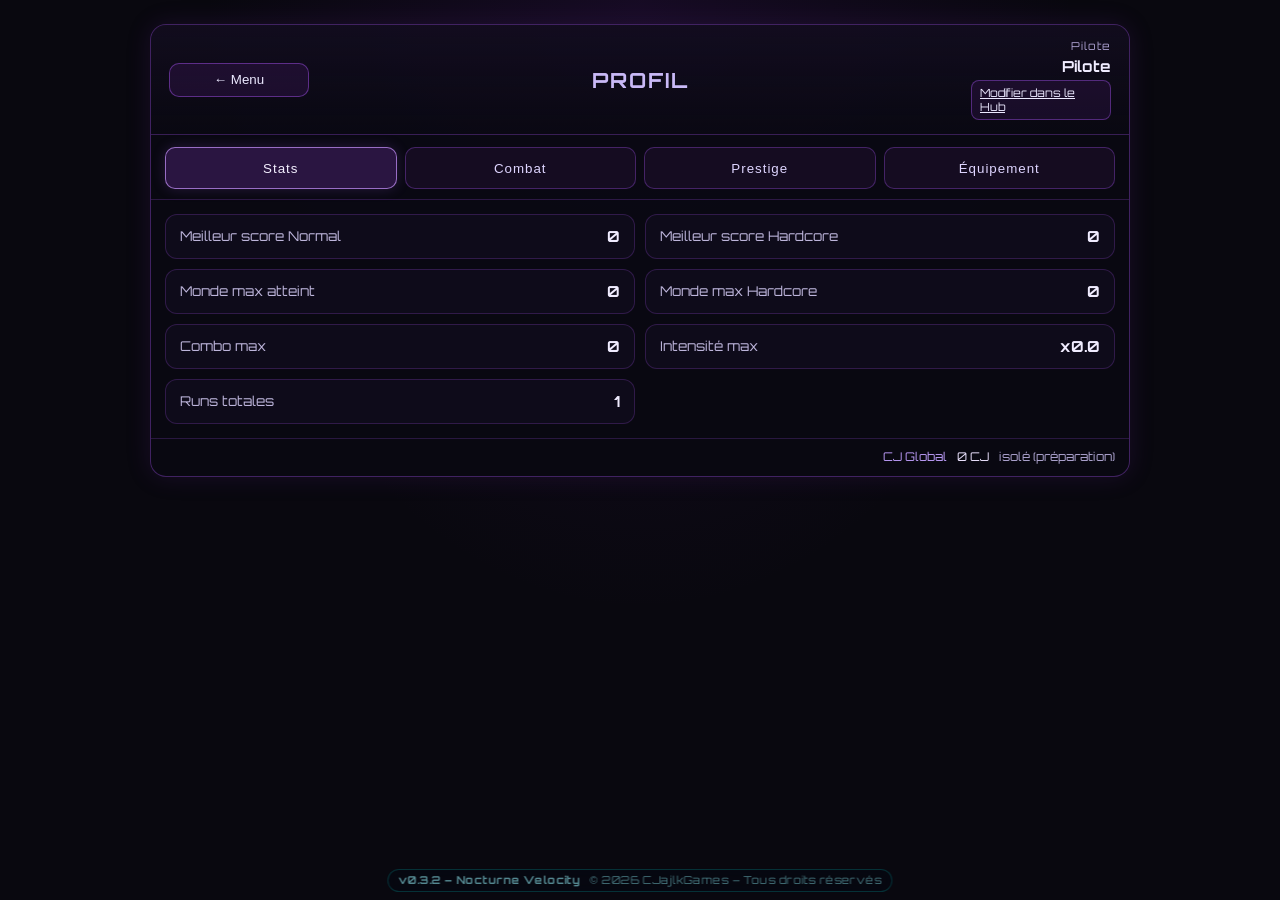
<file: profil.html>
<!DOCTYPE html>
<html lang="fr">
<head>
  <meta charset="UTF-8" />
  <meta name="viewport" content="width=device-width, initial-scale=1.0" />
  <title>Nocturne Velocity - Profil</title>
  <link href="https://fonts.googleapis.com/css2?family=Orbitron:wght@500;700&display=swap" rel="stylesheet">
  <link rel="stylesheet" href="profile.css" />
  <link rel="stylesheet" href="footer.css" />
</head>
<body>
  <div class="profile-shell">
    <header class="profile-header">
      <button id="backToMenu" class="back-btn">← Menu</button>
      <h1>PROFIL</h1>
      <div class="player-name-box">
        <span class="player-name-label">Pilote</span>
        <strong id="playerNameDisplay" class="player-name-display">Pilote</strong>
        <a class="name-btn" href="https://cjajlk.github.io/cjajlkGames-V2-test/v2/#profil">Modifier dans le Hub</a>
      </div>
    </header>

    <nav class="tabs" aria-label="Onglets profil">
      <button class="tab-btn active" data-tab="stats">Stats</button>
      <button class="tab-btn" data-tab="combat">Combat</button>
      <button class="tab-btn" data-tab="prestige">Prestige</button>
      <button class="tab-btn" data-tab="equipement">Équipement</button>
    </nav>

    <main class="tab-panels">
      <section id="tab-stats" class="tab-panel active" aria-live="polite">
        <div class="grid">
          <div class="item"><span>Meilleur score Normal</span><strong id="stat-bestScore">0</strong></div>
          <div class="item"><span>Meilleur score Hardcore</span><strong id="stat-bestScoreHardcore">0</strong></div>
          <div class="item"><span>Monde max atteint</span><strong id="stat-worldsReached">0</strong></div>
          <div class="item"><span>Monde max Hardcore</span><strong id="stat-worldsReachedHardcore">0</strong></div>
          <div class="item"><span>Combo max</span><strong id="stat-comboMax">0</strong></div>
          <div class="item"><span>Intensité max</span><strong id="stat-intensityMax">x0.0</strong></div>
          <div class="item"><span>Runs totales</span><strong id="stat-totalRuns">0</strong></div>
        </div>
      </section>

      <section id="tab-combat" class="tab-panel" aria-live="polite">
        <div class="grid">
          <div class="item"><span>Total ennemis détruits</span><strong id="combat-enemiesDestroyed">0</strong></div>
          <div class="item"><span>Total boss vaincus</span><strong id="combat-bossesKilled">0</strong></div>
          <div class="item"><span>Tirs tirés</span><strong id="combat-shotsFired">0</strong></div>
          <div class="item"><span>Précision (%)</span><strong id="combat-precision">0%</strong></div>
          <div class="item"><span>Dégâts reçus</span><strong id="combat-damageTaken">0</strong></div>
          <div class="item"><span>Boucliers activés</span><strong id="combat-shieldUsed">0</strong></div>
          <div class="item"><span>Laser utilisé</span><strong id="combat-laserUsed">0</strong></div>
        </div>
      </section>

      <section id="tab-prestige" class="tab-panel" aria-live="polite">
        <div class="grid">
          <div class="item"><span>Hardcore débloqué</span><strong id="prestige-hardcoreUnlocked">Non</strong></div>
          <div class="item"><span>Hardcore terminé</span><strong id="prestige-hardcoreCompleted">Non</strong></div>
          <div class="item"><span>Date première victoire Hardcore</span><strong id="prestige-firstHardcoreWinDate">—</strong></div>
          <div class="item"><span>Score record Hardcore</span><strong id="prestige-scoreRecordHardcore">0</strong></div>
          <div class="item"><span>Badge / Halo actif</span><strong id="prestige-haloActive">Inactif</strong></div>
        </div>
      </section>

      <section id="tab-equipement" class="tab-panel" aria-live="polite">
        <div class="grid">
          <div class="item"><span>Drone niveau max</span><strong id="equip-droneMaxLevel">0</strong></div>
          <div class="item"><span>Modules débloqués</span><strong id="equip-modulesUnlocked">0</strong></div>
          <div class="item"><span>Overclock</span><strong id="equip-overclock">Verrouillé</strong></div>
          <div class="item"><span>Équipement actif</span><strong id="equip-activeLoadout">Aucun</strong></div>
        </div>
      </section>
    </main>

    <footer class="cj-footer">
      <span class="cj-title">CJ Global</span>
      <span class="cj-value" id="cj-balance">0 CJ</span>
      <span class="cj-status" id="cj-status">isolé (préparation)</span>
    </footer>
  </div>

  <div data-game-footer></div>

  <script src="footer.js"></script>
  <script src="fullscreen-persist.js"></script>
  <script src="https://cjajlk.github.io/cjajlkGames-V2-test/core/cjAccount.js" data-universal="true"></script>
  <script src="https://cjajlk.github.io/cjajlkGames-V2-test/core/cjEngine.js"></script>
  <script src="profile.js"></script>
</body>
</html>
</file>
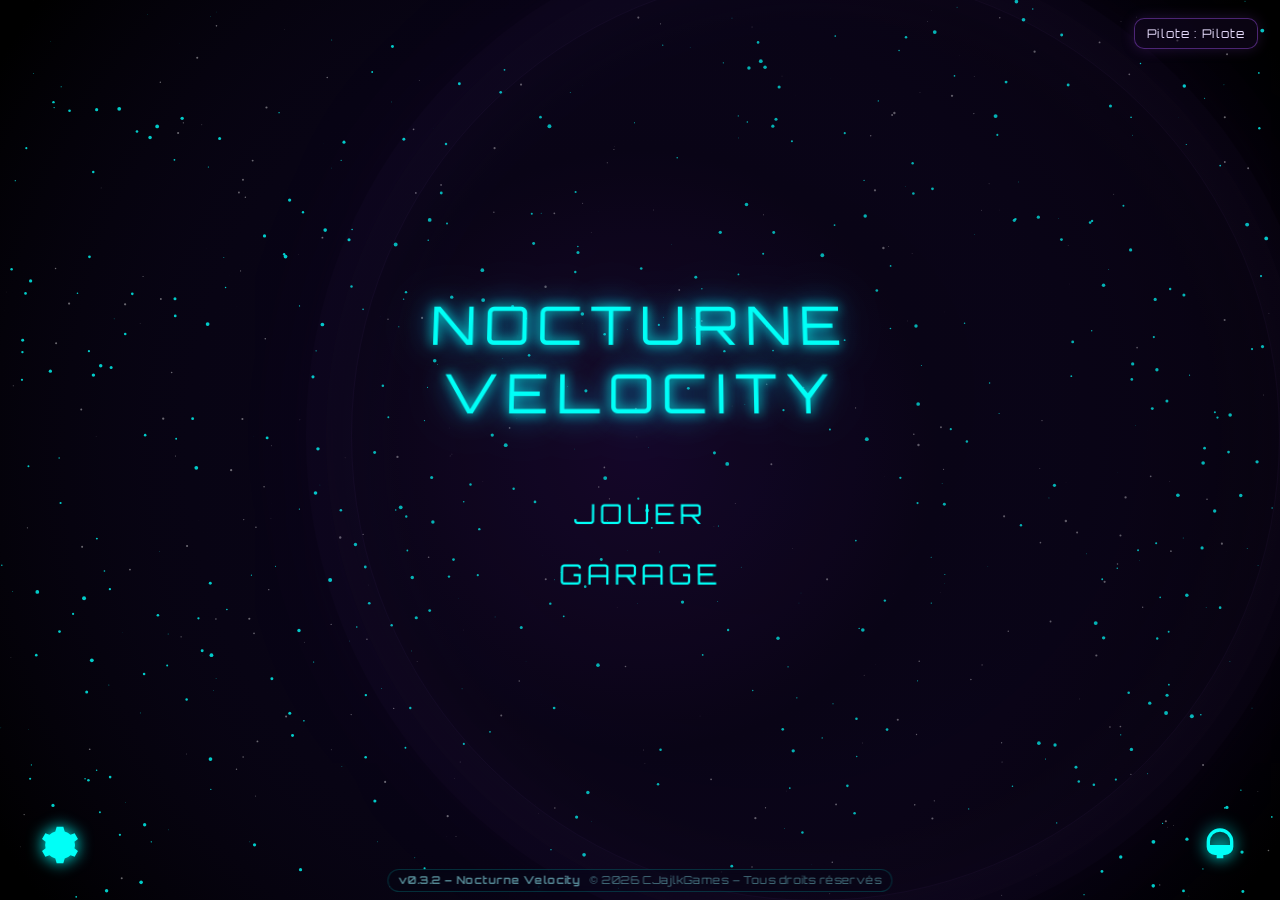
<file: shop.html>
<!DOCTYPE html>
<html lang="fr">
<head>
  <meta charset="UTF-8">
  <meta name="viewport" content="width=device-width, initial-scale=1.0">
  <title>Nocturne Velocity</title>
</head>
<body style="background:black;">
  <script>
    window.location.href = "menu.html";
  </script>
</body>
</html>
</file>
<file: style.css>
#orientationBlock{
  position:fixed;
  inset:0;
  background:black;
  color:#00fff7;
  display:none;
  align-items:center;
  justify-content:center;
  text-align:center;
  font-family:'Orbitron', sans-serif;
  font-size:20px;
  z-index:9999;
}

.rotateMessage{
  padding:20px;
}
/* HUD premium (moins arcade) */
#hud{
  position: fixed;
  top: 0; left: 0; right: 0;
  padding: 10px 14px 8px;
  display: flex;
  align-items: flex-start;
  justify-content: space-between;
  z-index: 50;
  /* glass ultra léger */
  background: linear-gradient(
    to bottom,
    rgba(0, 255, 255, 0.08),
    rgba(10, 0, 20, 0.02) 55%,
    rgba(0,0,0,0) 100%
  );
  backdrop-filter: blur(6px);
}

/* La "ligne" du haut devient fine et élégante */
#hud::before{
  content:"";
  position:absolute;
  left: 12px; right: 12px; top: 10px;
  height: 1px;
  background: linear-gradient(
    90deg,
    rgba(0,255,255,0),
    rgba(0,255,255,0.65),
    rgba(160,0,255,0.25),
    rgba(0,255,255,0.65),
    rgba(0,255,255,0)
  );
  box-shadow: 0 0 10px rgba(0,255,255,0.22);
  opacity: 0.9;
}
/* Texte plus calme, glow réduit */
.hudLabel, #scoreHud, #levelHud, #creditsHud{
  color: rgba(200, 255, 255, 0.92);
  text-shadow: 0 0 10px rgba(0,255,255,0.18);
  font-size: 18px;
  letter-spacing: 1px;
}

/* Valeurs un poil plus visibles */
#scoreCount, #levelCount, #creditCount{
  display: inline-block;
  margin-top: 4px;
  color: rgba(230,255,255,0.95);
  text-shadow: 0 0 12px rgba(0,255,255,0.22);
  font-size: 20px;
}

/* Boutique plus petite, plus "UI" */
#shopBtn, .shopBtn, #btnShop{
  margin-top: 6px;
  padding: 6px 10px;
  border-radius: 10px;
  border: 1px solid rgba(0,255,255,0.25);
  background: rgba(0, 20, 30, 0.25);
  color: rgba(220,255,255,0.92);
  text-shadow: 0 0 10px rgba(0,255,255,0.18);
  box-shadow: 0 0 16px rgba(0,255,255,0.12);
  font-size: 16px;
}
#levelHud {
  font-size: 1.1em;
  margin: 0 0.1em;
  flex: 1 1 0;
  display: flex;
  flex-direction: column;
  align-items: center;
  justify-content: flex-start;
}
/* ...le style .hudLabel est inclus plus haut */
#scoreHud.hit {
  transform: scale(1.25);
  text-shadow: 0 0 24px #00ffff, 0 0 48px #00e0ff;
}
/* Mobile : on réduit encore pour respirer */
@media (max-width: 480px){
  #hud{ padding: 8px 10px 6px; }
  .hudLabel, #scoreHud, #levelHud, #creditsHud{ font-size: 15px; }
  #scoreCount, #levelCount, #creditCount{ font-size: 16px; }
}
html, body {
  background: #111;
  color: #00fff7;
  font-family: 'Orbitron', 'Segoe UI', Arial, sans-serif;
  margin: 0;
  padding: 0;
  width: 100vw;
  height: 100vh;
  overflow: hidden;
  display: flex;
  flex-direction: column;
  align-items: center;
}
#gameCanvas {
  background: #000;
  border: 2px solid #00fff7;
  box-shadow: 0 0 20px #00fff7;
  margin-top: 30px;
  /* width et height supprimés pour laisser le JS gérer la taille réelle */
}
#credits {
  margin-top: 10px;
  font-size: 1.2em;
  letter-spacing: 2px;
}

body.hardcore {
  filter: hue-rotate(10deg) brightness(0.9);
}

body.hardcore .hud-title {
  color: #a855f7;
}
</file>
<file: garage.css>
/* Anneau circulaire et onde lumineuse pour les drones */
.drone-ring{
    position:absolute;
    width:260px;
    height:260px;
    border-radius:50%;
    border:2px solid rgba(0,255,247,0.4);
    box-shadow:
        0 0 15px rgba(0,255,247,0.4),
        inset 0 0 15px rgba(0,255,247,0.2);
    transform:translate(-50%, -50%);
    pointer-events:auto;
}

.ring-wave{
    position:absolute;
    width:260px;
    height:260px;
    border-radius:50%;
    border:2px solid #00fff7;
    transform:translate(-50%, -50%) scale(0.2);
    opacity:0.8;
    animation:waveExpand 0.6s ease-out forwards;
}

@keyframes waveExpand{
    to{
        transform:translate(-50%, -50%) scale(1.2);
        opacity:0;
    }
}

body {
    margin: 0;
    padding: 0;
    overflow-x: hidden;
    font-family: 'Orbitron', sans-serif;
    background: url("assets/fond_menu/menu.png") center center / cover no-repeat fixed;
    color: #00fff7;
}

body::before {
    content: "";
    position: fixed;
    inset: 0;
    background: rgba(0,0,0,0.4);
    pointer-events: none;
    z-index: 0;
}

body::after {
    content: "";
    position: fixed;
    bottom: 0;
    left: 0;
    width: 100%;
    height: 80px;
    pointer-events: none;
    background: linear-gradient(to top, rgba(0,0,0,0.6), transparent);
    z-index: 1;
}

.garage-content {
    min-height: 100vh;
    padding-bottom: 120px;
}

.garage-header {
    position: relative;
    display: flex;
    justify-content: space-between;
    align-items: center;

    padding: 20px 40px;
    backdrop-filter: blur(8px);
}

.garage-center h1 {
    font-size: 28px;
    letter-spacing: 3px;
    color: #00eaff;
    text-shadow: 0 0 15px rgba(0,255,255,0.7);
}

.back-btn {
    padding: 8px 16px;
    border-radius: 8px;
    border: none;
    cursor: pointer;

    background: linear-gradient(135deg, #6a00ff, #00d4ff);
    color: white;
    font-weight: bold;

    box-shadow: 0 0 15px rgba(120, 0, 255, 0.5);
    transition: 0.3s;
}

.back-btn:hover {
    transform: scale(1.05);
    box-shadow: 0 0 25px rgba(0, 200, 255, 0.8);
}

.credits-box {
    padding: 8px 18px;
    border-radius: 12px;
    background: rgba(0,0,0,0.4);
    color: #00ffcc;
    font-weight: bold;
    box-shadow: 0 0 15px rgba(0,255,200,0.4);
}

.garage-tabs {
    display: flex;
    gap: 15px;
    padding: 20px 40px;
}

.tab-btn {
    padding: 8px 18px;
    border-radius: 8px;
    border: none;
    cursor: pointer;

    background: rgba(0,0,0,0.4);
    color: #00eaff;
    font-weight: bold;

    transition: 0.3s;
}

.tab-btn.active {
    background: linear-gradient(135deg, #6a00ff, #00d4ff);
    color: white;
    box-shadow: 0 0 15px rgba(0,200,255,0.7);
}

.tab-content {
    display: none;
    padding: 40px;
    max-width: 1200px;
    margin: 0 auto;
    align-items: start;
}

.tab-content.active {
    display: grid;
    grid-template-columns: repeat(auto-fit, minmax(340px, 1fr));
    column-gap: 40px;
    row-gap: 80px;
    padding: 80px 40px;
    justify-items: center;
}

.garage-card {
    background: rgba(0, 0, 0, 0.5);
    border-radius: 18px;
    padding: 15px;
    margin-bottom: 20px;
    width: 100%;
    max-width: 420px;
    align-self: start;

    backdrop-filter: blur(8px);
    box-shadow: 0 0 25px rgba(120, 0, 255, 0.35);
    transition: 0.3s;
}

.garage-card:hover {
    transform: translateY(-5px);
    box-shadow: 0 0 35px rgba(0, 200, 255, 0.6);
}

.garage-card h3 {
    color: #00eaff;
    margin-bottom: 10px;
}

.garage-card p {
    color: #a0f0ff;
}

.drone-card {
    border: 1px solid rgba(0, 234, 255, 0.2);
}

.card-head {
    display: flex;
    justify-content: space-between;
    align-items: center;
    gap: 10px;
}

.info-btn {
    width: 30px;
    height: 30px;
    border-radius: 50%;
    border: 1px solid rgba(0, 234, 255, 0.45);
    background: rgba(0, 234, 255, 0.14);
    color: #9cf6ff;
    font-weight: bold;
    cursor: pointer;
    box-shadow: 0 0 12px rgba(0, 234, 255, 0.25);
    transition: 0.2s;
}

.info-btn:hover {
    transform: scale(1.08);
    background: rgba(0, 234, 255, 0.24);
    box-shadow: 0 0 15px rgba(0, 234, 255, 0.45);
}

.drone-meta {
    color: #9cf6ff;
    font-weight: 700;
    margin-bottom: 8px;
}

.price {
    margin-top: 10px;
    color: #00ffcc;
    font-weight: bold;
}

.role-badge {
    display: inline-block;
    margin-bottom: 10px;
    padding: 4px 10px;
    border-radius: 999px;
    font-size: 11px;
    letter-spacing: 0.08em;
    font-weight: 700;
    border: 1px solid transparent;
}

.role-badge.poly {
    color: #9cf6ff;
    background: rgba(0, 234, 255, 0.12);
    border-color: rgba(0, 234, 255, 0.45);
}

.role-badge.burst {
    color: #ffc5ff;
    background: rgba(255, 76, 255, 0.14);
    border-color: rgba(255, 76, 255, 0.5);
}

.role-badge.ctrl {
    color: #d9c8ff;
    background: rgba(122, 77, 255, 0.16);
    border-color: rgba(122, 77, 255, 0.55);
}

.buy-btn, .equip-btn {
    margin-top: 15px;
    padding: 8px 14px;
    border-radius: 10px;
    border: none;
    cursor: pointer;
    font-weight: bold;
}

.buy-btn {
    background: linear-gradient(135deg, #6a00ff, #00d4ff);
    color: white;
}

.equip-btn {
    background: #00ffcc;
    color: black;
}

.equip-btn.equipped {
    background: linear-gradient(135deg, #7a2bff, #ff4cff);
    color: white;
    box-shadow: 0 0 15px rgba(255, 76, 255, 0.7);
    cursor: default;
}

.locked-card {
    border: 1px solid rgba(255, 76, 255, 0.35);
    box-shadow: 0 0 25px rgba(255, 76, 255, 0.28);
}

.locked-note {
    color: #ffc5ff;
    font-weight: 700;
    text-shadow: 0 0 12px rgba(255, 120, 255, 0.55);
}

.ship-info {
    background: rgba(0,0,0,0.45);
    padding: 30px;
    border-radius: 16px;
    width: 400px;
    backdrop-filter: blur(8px);
    box-shadow: 0 0 25px rgba(120,0,255,0.4);
}

.ship-stat {
    margin-bottom: 20px;
}

.ship-stat span {
    color: #00eaff;
}

.ship-stat strong {
    color: #00ffcc;
    font-size: 18px;
}

#ship.tab-content.active {
    grid-template-columns: minmax(360px, 1.15fr) minmax(300px, 1fr);
    column-gap: 28px;
    row-gap: 32px;
    align-items: start;
}

.ship-visual-card {
    width: 100%;
    max-width: 560px;
    grid-row: span 2;
    backdrop-filter: blur(8px);
}

.ship-preview {
    margin: 12px 0 14px;
    border-radius: 14px;
    border: 1px solid rgba(0, 234, 255, 0.3);
    background: radial-gradient(circle at 50% 35%, rgba(0, 234, 255, 0.24), rgba(8, 8, 22, 0.84) 70%);
    min-height: 190px;
    display: flex;
    justify-content: center;
    align-items: center;
    padding: 12px;
    box-shadow: inset 0 0 28px rgba(0, 234, 255, 0.16), 0 0 20px rgba(0, 234, 255, 0.14);
    backdrop-filter: blur(8px);
}

.ship-preview img {
    width: min(384px, 96%);
    max-height: 216px;
    object-fit: contain;
    filter: drop-shadow(0 0 22px rgba(0, 234, 255, 0.78));
    animation: shipPreviewFloat 3.4s ease-in-out infinite;
}

@keyframes shipPreviewFloat {
    0% { transform: translateY(0); }
    50% { transform: translateY(-4px); }
    100% { transform: translateY(0); }
}

.ship-tag {
    display: inline-block;
    padding: 4px 10px;
    border-radius: 999px;
    font-size: 11px;
    letter-spacing: 0.08em;
    font-weight: 700;
}

.ship-tag-active {
    color: #9cf6ff;
    background: rgba(0, 234, 255, 0.12);
    border: 1px solid rgba(0, 234, 255, 0.45);
}

.ship-mini-stats {
    display: grid;
    grid-template-columns: 1fr;
    gap: 10px;
    margin-top: 12px;
}

.ship-mini-stats .ship-stat {
    margin: 0;
    padding: 10px 12px;
    border-radius: 10px;
    border: 1px solid rgba(0, 234, 255, 0.22);
    background: rgba(6, 18, 35, 0.28);
    backdrop-filter: blur(8px);
}

.ship-mini-stats .ship-stat span {
    display: block;
    margin-bottom: 4px;
}

.ship-mini-stats .ship-stat strong {
    font-size: 16px;
}

.ship-slot-grid {
    margin-top: 14px;
    display: grid;
    grid-template-columns: 1fr;
    gap: 10px;
}

.ship-slot-card {
    padding: 10px 12px;
    border-radius: 10px;
    border: 1px solid rgba(0, 234, 255, 0.2);
    background: rgba(2, 10, 25, 0.42);
    backdrop-filter: blur(8px);
}

.ship-slot-card strong {
    display: block;
    color: #00eaff;
    margin-bottom: 4px;
    font-size: 13px;
}

.ship-slot-card span {
    color: #9cf6ff;
    font-size: 12px;
}

.ship-slot-card.is-equipped {
    border-color: rgba(0, 234, 255, 0.42);
    box-shadow: 0 0 14px rgba(0, 234, 255, 0.16);
}

.ship-slot-card.is-locked {
    border-color: rgba(255, 76, 255, 0.32);
    background: rgba(30, 8, 44, 0.35);
}

.ship-upgrade-card {
    width: 100%;
    max-width: 460px;
    backdrop-filter: blur(8px);
}

.ship-hangar-card {
    width: 100%;
    max-width: 560px;
    backdrop-filter: blur(8px);
}

.ship-choice-grid {
    margin-top: 14px;
    display: grid;
    grid-template-columns: repeat(auto-fit, minmax(150px, 1fr));
    gap: 10px;
}

.ship-choice-card {
    padding: 10px;
    border-radius: 12px;
    border: 1px solid rgba(0, 234, 255, 0.25);
    background: rgba(4, 14, 30, 0.5);
    display: flex;
    flex-direction: column;
    gap: 8px;
    backdrop-filter: blur(8px);
}

.ship-choice-card strong {
    color: #00eaff;
    font-size: 13px;
}

.ship-choice-card span {
    color: #9cf6ff;
    font-size: 12px;
}

.ship-choice-preview {
    border-radius: 10px;
    min-height: 70px;
    display: flex;
    align-items: center;
    justify-content: center;
    border: 1px solid rgba(0, 234, 255, 0.22);
    background: radial-gradient(circle at 50% 35%, rgba(0, 234, 255, 0.2), rgba(8, 8, 22, 0.64) 68%);
    overflow: hidden;
}

.ship-choice-preview img {
    width: 100%;
    max-width: 110px;
    max-height: 64px;
    object-fit: contain;
    filter: drop-shadow(0 0 10px rgba(0, 234, 255, 0.45));
}

.ship-choice-card.is-equipped {
    border-color: rgba(0, 234, 255, 0.52);
    box-shadow: 0 0 14px rgba(0, 234, 255, 0.2);
}

.ship-choice-card.is-locked {
    border-color: rgba(255, 76, 255, 0.28);
    background: rgba(28, 8, 43, 0.32);
}

.ship-choice-card .equip-btn,
.ship-choice-card .buy-btn {
    margin-top: auto;
}

@media (max-width: 980px) {
    #ship.tab-content.active {
        grid-template-columns: 1fr;
        row-gap: 22px;
    }

    .ship-visual-card {
        max-width: 100%;
        grid-row: auto;
    }

    .ship-upgrade-card {
        max-width: 100%;
    }

    .ship-hangar-card {
        max-width: 100%;
    }

    .ship-preview {
        min-height: 160px;
    }

    .ship-preview img {
        max-height: 180px;
    }

    .ship-choice-grid {
        grid-template-columns: 1fr;
    }
}

.nv-popup {
    position: fixed;
    inset: 0;
    background: rgba(0,0,0,0.6);
    backdrop-filter: blur(6px);

    display: flex;
    justify-content: center;
    align-items: center;

    opacity: 0;
    pointer-events: none;
    transition: 0.3s;
}

.nv-popup.active {
    opacity: 1;
    pointer-events: all;
}

.nv-popup-content {
    background: rgba(10, 0, 25, 0.95);
    padding: 30px 40px;
    border-radius: 18px;
    text-align: center;
    width: 320px;

    box-shadow: 0 0 30px rgba(120,0,255,0.6);
    border: 1px solid rgba(0,255,255,0.2);
}

.nv-popup-content h3 {
    color: #00eaff;
    margin-bottom: 15px;
}

.nv-popup-content p {
    color: #a0f0ff;
    margin-bottom: 20px;
    white-space: pre-line;
}

#nv-popup-btn {
    padding: 8px 20px;
    border-radius: 10px;
    border: none;
    cursor: pointer;
    background: linear-gradient(135deg, #6a00ff, #00d4ff);
    color: white;
    font-weight: bold;
}

/* Fond hangar */
.hangar {
    position: absolute;
    width: 100%;
    height: 100%;
    background:
        linear-gradient(to bottom, rgba(0,0,0,0.9), rgba(10,5,20,0.95)),
        radial-gradient(circle at center, rgba(60,20,120,0.4), rgba(0,0,0,1) 70%);
}

/* Porte ouverte */
.space-door {
    position: absolute;
    width: 60%;
    height: 50%;
    bottom: 0;
    left: 50%;
    transform: translateX(-50%);
    background: radial-gradient(circle at center, rgba(60,20,120,0.5), rgba(0,0,0,0.9) 80%);
    border-top: 2px solid rgba(0,255,247,0.3);
}

/* Vaisseau */
.ship-container {
    position: absolute;
    top: 45%;
    left: 50%;
    transform: translate(-50%, -50%);
    animation: float 3s ease-in-out infinite;
    z-index: 10;
}

.ship-container img {
    width: 220px;
    filter: drop-shadow(0 0 20px #00fff7);
}

@keyframes float {
    0% { transform: translate(-50%, -50%) translateY(0); }
    50% { transform: translate(-50%, -50%) translateY(-8px); }
    100% { transform: translate(-50%, -50%) translateY(0); }
}

/* Onglets */
.tabs {
    position: absolute;
    top: 20px;
    width: 100%;
    text-align: center;
    z-index: 1;
}

.tab {
    display: inline-block;
    margin: 0 30px;
    cursor: pointer;
    letter-spacing: 3px;
    transition: 0.3s;
}

.tab:hover {
    text-shadow: 0 0 15px #00fff7, 0 0 30px #00b7ff;
}

/* Lignes lumineuses latérales */
.side-light {
    position: absolute;
    top: 0;
    width: 6px;
    height: 100%;
    background: linear-gradient(
        to bottom,
        transparent,
        rgba(0,255,247,0.6),
        transparent
    );
    filter: blur(3px);
    opacity: 0.6;
    animation: pulseLight 4s ease-in-out infinite;
}

@keyframes pulseLight {
    0% { opacity: 0.4; }
    50% { opacity: 0.7; }
    100% { opacity: 0.4; }
}

.side-light.left { left: 40px; }
.side-light.right { right: 40px; }

/* Reflet au sol */
.floor-glow {
    position: absolute;
    bottom: 0;
    width: 100%;
    height: 120px;
    background: radial-gradient(
        ellipse at center,
        rgba(0,255,247,0.15),
        transparent 70%
    );
    animation: rotateDock 30s linear infinite;
}

@keyframes rotateDock {
    from { transform: rotate(0deg); }
    to { transform: rotate(360deg); }
}

/* Slots et drones */
#drone-layer {
    position: absolute;
    top: 45%;
    left: 50%;
    transform: translate(-50%, -50%);
    pointer-events: none;
    z-index: 2;
}

.drone-slot {
    position: absolute;
    width: 30px;
    height: 30px;
    border: 2px dashed rgba(0,255,247,0.5);
    border-radius: 50%;
    transform: translate(-50%, -50%);
    cursor: pointer;
    pointer-events: auto;
    animation: slotPulse 2.5s ease-in-out infinite;
}

@keyframes slotPulse {
    0% { opacity: 0.4; transform: translate(-50%, -50%) scale(1);}
    50% { opacity: 0.9; transform: translate(-50%, -50%) scale(1.15);}
    100% { opacity: 0.4; transform: translate(-50%, -50%) scale(1);}
}

.drone {
    position: absolute;
    width: 32px;
    height: 32px;
    background: radial-gradient(circle at center, #00fff7, #0066ff);
    border-radius: 50%;
    box-shadow: 0 0 10px #00fff7, 0 0 20px #00b7ff;
    transform: translate(-50%, -50%);
    animation: droneFloat 3s ease-in-out infinite;
}

@keyframes droneFloat {
    0% { transform: translate(-50%, -50%) translateY(0);}
    50% { transform: translate(-50%, -50%) translateY(-4px);}
    100% { transform: translate(-50%, -50%) translateY(0);}
}

@media (max-width: 760px) {
    .garage-header {
        padding: 12px 14px;
        gap: 10px;
    }

    .garage-center h1 {
        font-size: 22px;
        letter-spacing: 2px;
    }

    .credits-box {
        font-size: 0.82rem;
        padding: 7px 12px;
    }

    .garage-tabs {
        flex-wrap: wrap;
        gap: 8px;
        padding: 12px 14px;
    }

    .tab-btn {
        flex: 1 1 calc(50% - 8px);
        min-width: 0;
        min-height: 40px;
        font-size: 0.82rem;
        letter-spacing: 0.02em;
    }

    .tab-content {
        padding: 20px 14px;
    }

    .tab-content.active {
        grid-template-columns: 1fr;
        row-gap: 22px;
        column-gap: 0;
        padding: 24px 14px;
    }

    .garage-card {
        padding: 12px;
        border-radius: 14px;
    }

    .garage-card h3 {
        font-size: 1rem;
        margin-bottom: 8px;
    }

    .garage-card p,
    .drone-meta,
    .price,
    .ship-slot-card span,
    .ship-choice-card span {
        font-size: 0.8rem;
        line-height: 1.35;
    }

    .buy-btn,
    .equip-btn {
        min-height: 38px;
        font-size: 0.8rem;
        padding: 8px 12px;
    }

    #ship.tab-content.active {
        row-gap: 18px;
    }

    .ship-preview {
        min-height: 142px;
        padding: 10px;
    }

    .ship-preview img {
        width: min(340px, 96%);
        max-height: 154px;
    }

    .ship-choice-card strong,
    .ship-slot-card strong {
        font-size: 0.78rem;
    }

    .ship-mini-stats .ship-stat,
    .ship-slot-card,
    .ship-choice-card,
    .ship-upgrade-card,
    .ship-hangar-card,
    .ship-visual-card {
        backdrop-filter: blur(8px);
    }
}

@media (max-width: 420px) {
    .garage-header {
        padding: 10px 10px;
    }

    .garage-center h1 {
        font-size: 19px;
        letter-spacing: 1px;
    }

    .back-btn {
        padding: 7px 10px;
        font-size: 0.75rem;
    }

    .credits-box {
        font-size: 0.74rem;
        padding: 6px 10px;
    }

    .tab-btn {
        font-size: 0.76rem;
        min-height: 38px;
        padding: 7px 10px;
    }

    .tab-content,
    .tab-content.active {
        padding-left: 10px;
        padding-right: 10px;
    }

    .ship-preview {
        min-height: 130px;
    }

    .ship-preview img {
        max-height: 142px;
    }
}
</file>
<file: footer.css>
.game-footer {
    position: fixed;
    left: 50%;
    bottom: 8px;
    transform: translateX(-50%);
    z-index: 9;
    display: flex;
    align-items: center;
    gap: 10px;
    max-width: min(94vw, 980px);
    padding: 4px 10px;
    border-radius: 999px;
    border: 1px solid rgba(0, 196, 196, 0.22);
    background: rgba(3, 10, 20, 0.26);
    backdrop-filter: blur(4px);
    color: rgba(129, 222, 232, 0.5);
    font-family: 'Orbitron', sans-serif;
    font-size: 0.68rem;
    letter-spacing: 0.04em;
    line-height: 1.2;
    pointer-events: none;
    user-select: none;
}

.game-footer .version {
    font-weight: 700;
    color: rgba(147, 239, 247, 0.56);
}

.game-footer .rights {
    color: rgba(129, 222, 232, 0.5);
}

.game-footer.footer-inline {
    position: static;
    left: auto;
    bottom: auto;
    transform: none;
    z-index: auto;
    margin: 8px 12px 12px;
    justify-content: center;
    border-radius: 10px;
    background: rgba(9, 10, 18, 0.6);
    border: 1px solid rgba(168, 85, 247, 0.22);
}

@media (max-width: 760px) {
    .game-footer {
        bottom: 6px;
        gap: 6px;
        padding: 3px 8px;
        font-size: 0.58rem;
        max-width: 96vw;
    }

    .game-footer.footer-inline {
        margin: 6px 10px 10px;
        font-size: 0.56rem;
    }
}
</file>
<file: options.css>
.options-overlay {
  position: fixed;
  inset: 0;
  display: none;
  align-items: center;
  justify-content: center;
  padding: 16px;
  background: rgba(4, 2, 10, 0.62);
  backdrop-filter: blur(4px);
  z-index: 40;
}

.options-overlay.active {
  display: flex;
}

.options-shell {
  border: 1px solid rgba(168, 85, 247, 0.35);
  border-radius: 16px;
  background: rgba(10, 9, 19, 0.92);
  box-shadow: 0 0 24px rgba(101, 37, 150, 0.2);
}

.options-shell {
  width: min(980px, 96vw);
  max-height: min(90vh, 860px);
  overflow: hidden;
  display: flex;
  flex-direction: column;
}

.options-header {
  grid-template-columns: 140px 1fr 140px;
  display: grid;
  align-items: center;
  padding: 14px 18px;
  border-bottom: 1px solid rgba(168, 85, 247, 0.25);
  background: linear-gradient(to bottom, rgba(33, 20, 52, 0.35), rgba(12, 9, 20, 0));
}

.options-header h1 {
  margin: 0;
  text-align: center;
  font-size: 1.3rem;
  letter-spacing: 2px;
  color: #c9b9f7;
}

.options-shell .back-btn {
  padding: 8px 10px;
  border: 1px solid rgba(168, 85, 247, 0.45);
  border-radius: 10px;
  color: #ece9ff;
  background: rgba(62, 23, 89, 0.35);
  cursor: pointer;
  min-height: 34px;
  font-family: 'Orbitron', sans-serif;
}

.options-shell .back-btn:hover {
  background: rgba(101, 37, 150, 0.45);
}

.options-panels {
  overflow-y: auto;
  padding: 12px 14px 14px;
}

.options-tabs {
  display: flex;
  gap: 8px;
  padding: 12px 14px 10px;
  border-bottom: 1px solid rgba(168, 85, 247, 0.22);
}

.options-tabs .tab-btn {
  flex: 1;
  padding: 10px 8px;
  border: 1px solid rgba(168, 85, 247, 0.32);
  border-radius: 10px;
  background: rgba(31, 17, 46, 0.55);
  color: #ded5ff;
  letter-spacing: 1px;
  cursor: pointer;
  min-height: 42px;
  font-family: 'Orbitron', sans-serif;
  transition: background 0.25s ease, border-color 0.25s ease, color 0.25s ease;
}

.options-tabs .tab-btn.active {
  background: rgba(108, 48, 155, 0.35);
  border-color: rgba(196, 144, 248, 0.72);
  color: #f2eefe;
  box-shadow: 0 0 14px rgba(157, 92, 229, 0.2);
}

.options-tabs .tab-btn:focus-visible,
.options-shell .back-btn:focus-visible,
.toggle:focus-visible,
.slider:focus-visible {
  outline: 2px solid rgba(196, 144, 248, 0.7);
  outline-offset: 2px;
}

.options-panels .tab-panel {
  opacity: 0;
  transform: translateY(4px);
  transition: opacity 0.2s ease, transform 0.2s ease;
  display: none;
}

.options-panels .tab-panel.active {
  display: block;
  opacity: 1;
  transform: translateY(0);
}

.options-panels .grid {
  grid-template-columns: 1fr;
  gap: 8px;
}

.control-item {
  display: flex;
  justify-content: space-between;
  align-items: center;
  gap: 12px;
  padding: 12px 14px;
  border: 1px solid rgba(168, 85, 247, 0.22);
  border-radius: 12px;
  background: rgba(18, 14, 30, 0.7);
}

.control-item > span {
  color: #bdb5db;
  font-size: 0.84rem;
  line-height: 1.35;
  flex: 1;
}

.control-wrap {
  display: flex;
  align-items: center;
  gap: 10px;
  min-width: min(300px, 48vw);
  justify-content: flex-end;
}

.slider {
  width: min(240px, 42vw);
  accent-color: #a855f7;
}

.control-wrap strong {
  color: #f0ecff;
  font-size: 0.92rem;
  min-width: 54px;
  text-align: right;
}

.toggle {
  min-width: 72px;
  height: 34px;
  border-radius: 10px;
  border: 1px solid rgba(168, 85, 247, 0.45);
  background: rgba(22, 14, 34, 0.7);
  color: #d5c9f7;
  font-family: 'Orbitron', sans-serif;
  font-size: 0.78rem;
  cursor: pointer;
  transition: background 0.2s ease, color 0.2s ease, border-color 0.2s ease;
}

.toggle.is-on,
.toggle[aria-pressed="true"] {
  background: rgba(111, 48, 160, 0.4);
  color: #f3ebff;
  border-color: rgba(205, 162, 255, 0.68);
  box-shadow: 0 0 12px rgba(168, 85, 247, 0.24);
}

.toggle:focus-visible,
.slider:focus-visible {
  outline: 2px solid rgba(196, 144, 248, 0.7);
  outline-offset: 2px;
}

@media (max-width: 760px) {
  .options-overlay {
    padding: 8px;
  }

  .options-shell {
    --options-mobile-side-pad: 12px;
    width: 97vw;
    max-height: 92vh;
    border-radius: 14px;
  }

  .options-header {
    display: flex;
    flex-wrap: wrap;
    align-items: center;
    gap: 8px;
    padding: 10px var(--options-mobile-side-pad) 8px;
  }

  .options-shell .back-btn {
    order: 1;
    padding: 7px 9px;
    font-size: 0.78rem;
    min-height: 36px;
  }

  .options-header h1 {
    order: 2;
    width: 100%;
    font-size: 1.02rem;
    letter-spacing: 1px;
    text-align: center;
    white-space: nowrap;
    overflow: hidden;
    text-overflow: ellipsis;
  }

  .options-header .header-spacer {
    display: none;
  }

  .options-tabs {
    display: grid;
    grid-template-columns: 1fr 1fr;
    gap: 8px;
    padding: 8px var(--options-mobile-side-pad) 9px;
  }

  .options-tabs .tab-btn {
    min-height: 40px;
    font-size: 0.78rem;
    letter-spacing: 0.02em;
    padding: 8px 6px;
  }

  .options-panels {
    padding: 10px var(--options-mobile-side-pad) 12px;
  }

  .control-item {
    flex-direction: column;
    align-items: stretch;
    gap: 8px;
    padding: 11px;
  }

  .control-item > span {
    font-size: 0.79rem;
    line-height: 1.38;
  }

  .control-wrap {
    width: 100%;
    min-width: 0;
    justify-content: space-between;
    gap: 8px;
  }

  .slider {
    width: 100%;
    max-width: none;
  }

  .control-wrap strong {
    font-size: 0.85rem;
    min-width: 48px;
  }

  .toggle {
    width: 100%;
    min-width: 0;
    height: 36px;
    font-size: 0.8rem;
  }
}

@media (max-width: 420px) {
  .options-overlay {
    padding: 6px;
  }

  .options-shell {
    --options-mobile-side-pad: 10px;
    width: 98vw;
  }

  .options-header {
    gap: 6px;
    padding-top: 8px;
  }

  .options-header h1 {
    font-size: 0.94rem;
  }

  .options-shell .back-btn {
    font-size: 0.72rem;
    min-height: 34px;
    padding: 6px 8px;
  }

  .options-tabs {
    gap: 6px;
  }

  .options-tabs .tab-btn {
    min-height: 38px;
    font-size: 0.74rem;
  }

  .control-item {
    padding: 9px;
  }

  .control-item > span {
    font-size: 0.74rem;
  }

  .control-wrap strong {
    font-size: 0.79rem;
    min-width: 44px;
  }

  .toggle {
    height: 34px;
    font-size: 0.76rem;
  }
}
</file>
<file: profile.css>
* {
  box-sizing: border-box;
}

html, body {
  margin: 0;
  width: 100%;
  min-height: 100%;
  background: radial-gradient(ellipse at top, rgba(88, 28, 135, 0.18), transparent 48%), #09080f;
  color: #d7d4e7;
  font-family: 'Orbitron', sans-serif;
  -webkit-font-smoothing: antialiased;
  text-rendering: optimizeLegibility;
}

.profile-shell {
  width: min(980px, 94vw);
  margin: 24px auto;
  border: 1px solid rgba(168, 85, 247, 0.35);
  border-radius: 16px;
  background: rgba(10, 9, 19, 0.88);
  box-shadow: 0 0 24px rgba(101, 37, 150, 0.18);
  overflow: hidden;
}

.profile-header {
  display: grid;
  grid-template-columns: 140px 1fr 140px;
  align-items: center;
  padding: 14px 18px;
  border-bottom: 1px solid rgba(168, 85, 247, 0.25);
  background: linear-gradient(to bottom, rgba(33, 20, 52, 0.35), rgba(12, 9, 20, 0));
}

.profile-header h1 {
  margin: 0;
  text-align: center;
  font-size: 1.3rem;
  letter-spacing: 2px;
  color: #c9b9f7;
}

.player-name-box {
  display: flex;
  flex-direction: column;
  align-items: flex-end;
  gap: 4px;
}

.player-name-label {
  color: #ab9fcf;
  font-size: 0.68rem;
  letter-spacing: 1px;
}

.player-name-display {
  color: #f0ecff;
  font-size: 0.95rem;
}

.name-btn {
  padding: 5px 8px;
  border: 1px solid rgba(168, 85, 247, 0.4);
  border-radius: 8px;
  background: rgba(62, 23, 89, 0.3);
  color: #ece9ff;
  font-size: 0.7rem;
  cursor: pointer;
  min-height: 30px;
}

.name-btn:hover {
  background: rgba(101, 37, 150, 0.42);
}

.name-btn:focus-visible,
.back-btn:focus-visible,
.tab-btn:focus-visible,
.name-input:focus-visible {
  outline: 2px solid rgba(196, 144, 248, 0.7);
  outline-offset: 2px;
}

.name-btn.ghost {
  background: rgba(18, 14, 30, 0.6);
}

.name-editor {
  display: flex;
  gap: 6px;
  align-items: center;
}

.name-editor.hidden {
  display: none;
}

.name-input {
  width: 120px;
  padding: 5px 7px;
  border-radius: 8px;
  border: 1px solid rgba(168, 85, 247, 0.4);
  background: rgba(15, 12, 25, 0.9);
  color: #f2eefe;
  font-family: inherit;
  font-size: 0.75rem;
}

.name-error {
  min-height: 14px;
  color: #f7a8d8;
  font-size: 0.65rem;
}

.back-btn {
  padding: 8px 10px;
  border: 1px solid rgba(168, 85, 247, 0.45);
  border-radius: 10px;
  color: #ece9ff;
  background: rgba(62, 23, 89, 0.35);
  cursor: pointer;
  min-height: 34px;
}

.back-btn:hover {
  background: rgba(101, 37, 150, 0.45);
}

.tabs {
  display: flex;
  gap: 8px;
  padding: 12px 14px 10px;
  border-bottom: 1px solid rgba(168, 85, 247, 0.22);
}

.tab-btn {
  flex: 1;
  padding: 10px 8px;
  border: 1px solid rgba(168, 85, 247, 0.32);
  border-radius: 10px;
  background: rgba(31, 17, 46, 0.55);
  color: #ded5ff;
  letter-spacing: 1px;
  cursor: pointer;
  transition: background 0.25s ease, border-color 0.25s ease, color 0.25s ease;
  min-height: 42px;
}

.tab-btn.active {
  background: rgba(108, 48, 155, 0.35);
  border-color: rgba(196, 144, 248, 0.72);
  color: #f2eefe;
  box-shadow: 0 0 14px rgba(157, 92, 229, 0.2);
}

.tab-panels {
  padding: 14px;
}

.tab-panel {
  opacity: 0;
  transform: translateY(4px);
  transition: opacity 0.28s ease, transform 0.28s ease;
  display: none;
}

.tab-panel.active {
  display: block;
  opacity: 1;
  transform: translateY(0);
}

.grid {
  display: grid;
  grid-template-columns: repeat(2, minmax(0, 1fr));
  gap: 10px;
}

.item {
  display: flex;
  justify-content: space-between;
  align-items: center;
  gap: 12px;
  padding: 12px 14px;
  border: 1px solid rgba(168, 85, 247, 0.22);
  border-radius: 12px;
  background: rgba(18, 14, 30, 0.7);
}

.item span {
  color: #bdb5db;
  font-size: 0.84rem;
  line-height: 1.35;
  flex: 1;
  min-width: 0;
}

.item strong {
  color: #f0ecff;
  font-size: 0.95rem;
  text-align: right;
  max-width: 52%;
  overflow: hidden;
  text-overflow: ellipsis;
  white-space: nowrap;
}

.cj-footer {
  display: flex;
  gap: 10px;
  align-items: center;
  justify-content: flex-end;
  padding: 10px 14px 12px;
  border-top: 1px solid rgba(168, 85, 247, 0.2);
  color: #aca2ce;
  font-size: 0.75rem;
}

.cj-title {
  color: #b999f4;
}

.cj-value {
  color: #ece3ff;
}

@media (max-width: 760px) {
  .profile-shell {
    margin: 10px auto;
    width: 96vw;
    border-radius: 14px;
  }

  .profile-header {
    grid-template-columns: auto 1fr;
    grid-template-areas:
      "back title"
      "name name";
    align-items: center;
    gap: 8px 10px;
    padding: 10px 12px;
  }

  .back-btn {
    grid-area: back;
    justify-self: start;
    padding: 6px 9px;
    font-size: 0.72rem;
  }

  .profile-header h1 {
    grid-area: title;
    justify-self: center;
    font-size: 1.02rem;
    letter-spacing: 1px;
  }

  .player-name-box {
    grid-area: name;
    align-items: flex-start;
    width: 100%;
    gap: 4px;
  }

  .player-name-display {
    font-size: 0.86rem;
  }

  .name-btn {
    font-size: 0.66rem;
    padding: 5px 7px;
  }

  .name-input {
    width: 100%;
    min-width: 0;
    font-size: 0.72rem;
  }

  .name-editor {
    width: 100%;
    flex-wrap: wrap;
    gap: 6px;
  }

  .name-editor .name-btn {
    flex: 0 0 auto;
  }

  .grid {
    grid-template-columns: 1fr;
    gap: 8px;
  }

  .tabs {
    display: grid;
    grid-template-columns: 1fr 1fr;
    gap: 8px;
    padding: 10px 12px 9px;
  }

  .tab-btn {
    min-width: 0;
    width: 100%;
    font-size: 0.72rem;
    letter-spacing: 0.5px;
    padding: 8px 6px;
    text-align: center;
  }

  .tab-panels {
    padding: 10px 12px;
  }

  .item {
    padding: 10px 11px;
    gap: 10px;
  }

  .item span {
    font-size: 0.76rem;
  }

  .item strong {
    font-size: 0.83rem;
    max-width: 46%;
  }

  .cj-footer {
    padding: 9px 12px 11px;
    font-size: 0.7rem;
    flex-wrap: wrap;
    row-gap: 4px;
  }
}

@media (max-width: 390px) {
  .profile-shell {
    width: 97vw;
  }

  .profile-header h1 {
    font-size: 0.95rem;
  }

  .tab-btn {
    font-size: 0.68rem;
    letter-spacing: 0.3px;
  }
}
</file>
